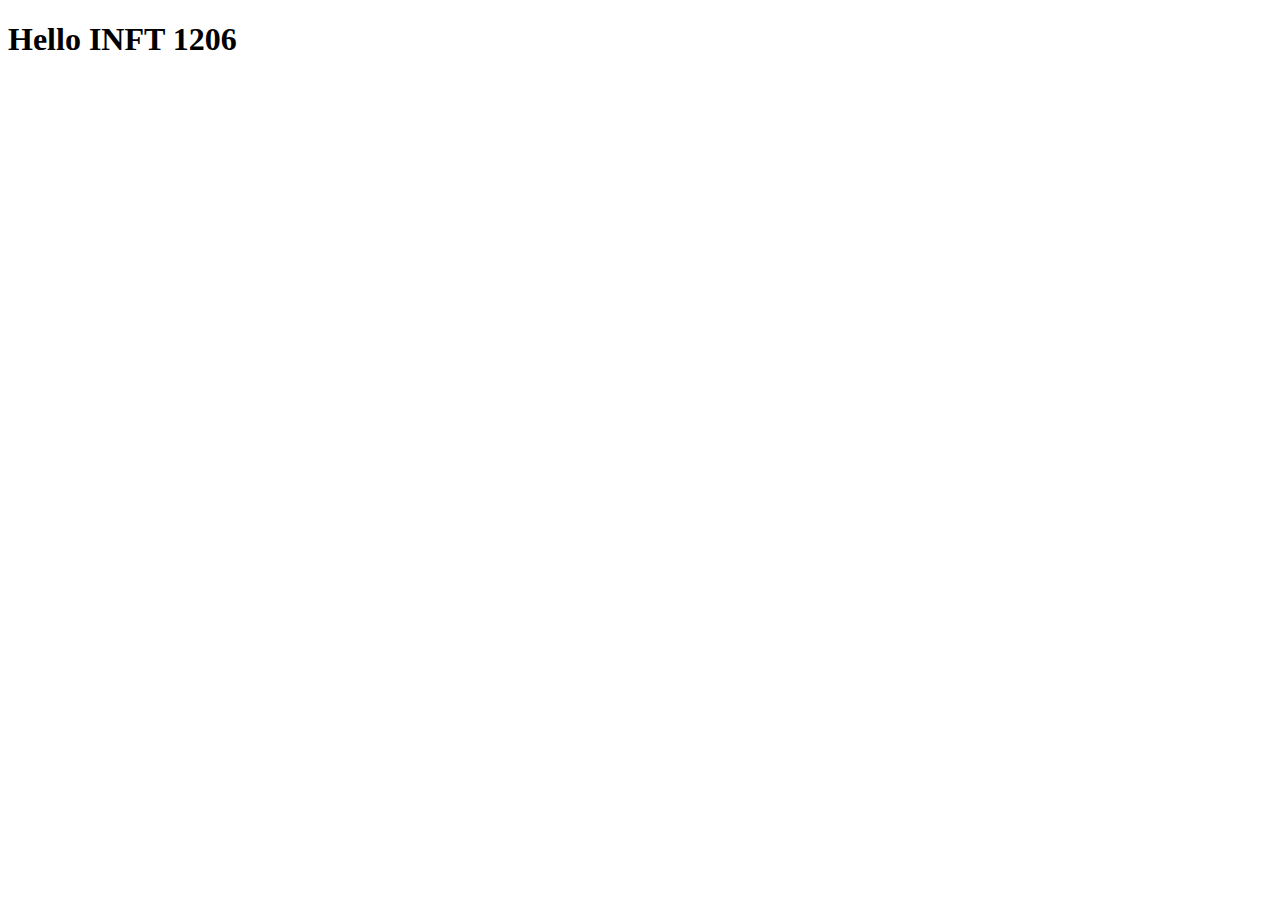
<file: index.html>
<!DOCTYPE html>
<html lang="en">
<head>
    <meta charset="UTF-8">
    <meta name="viewport" content="width=device-width, initial-scale=1.0">
    <title>Document</title>
</head>
<body>
    <H1>Hello INFT 1206</H1>
</body>
</html>
</file>
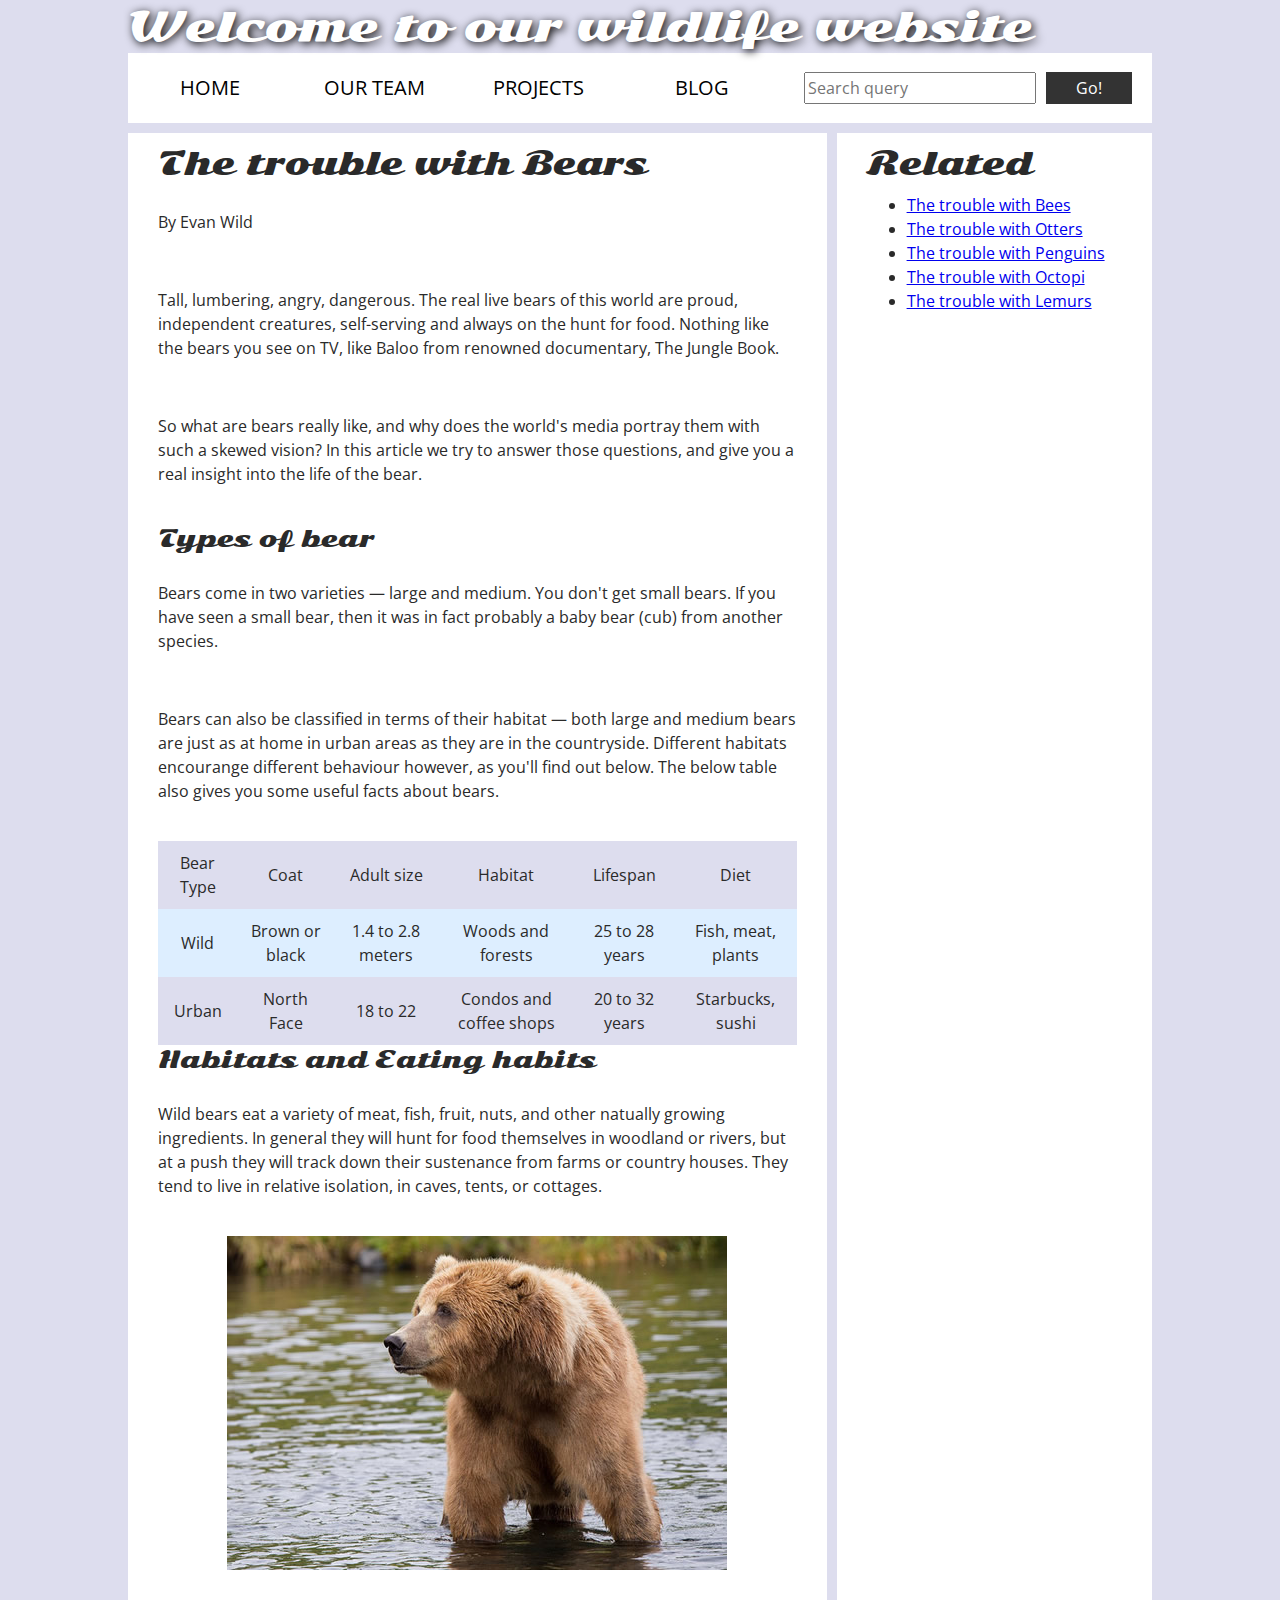
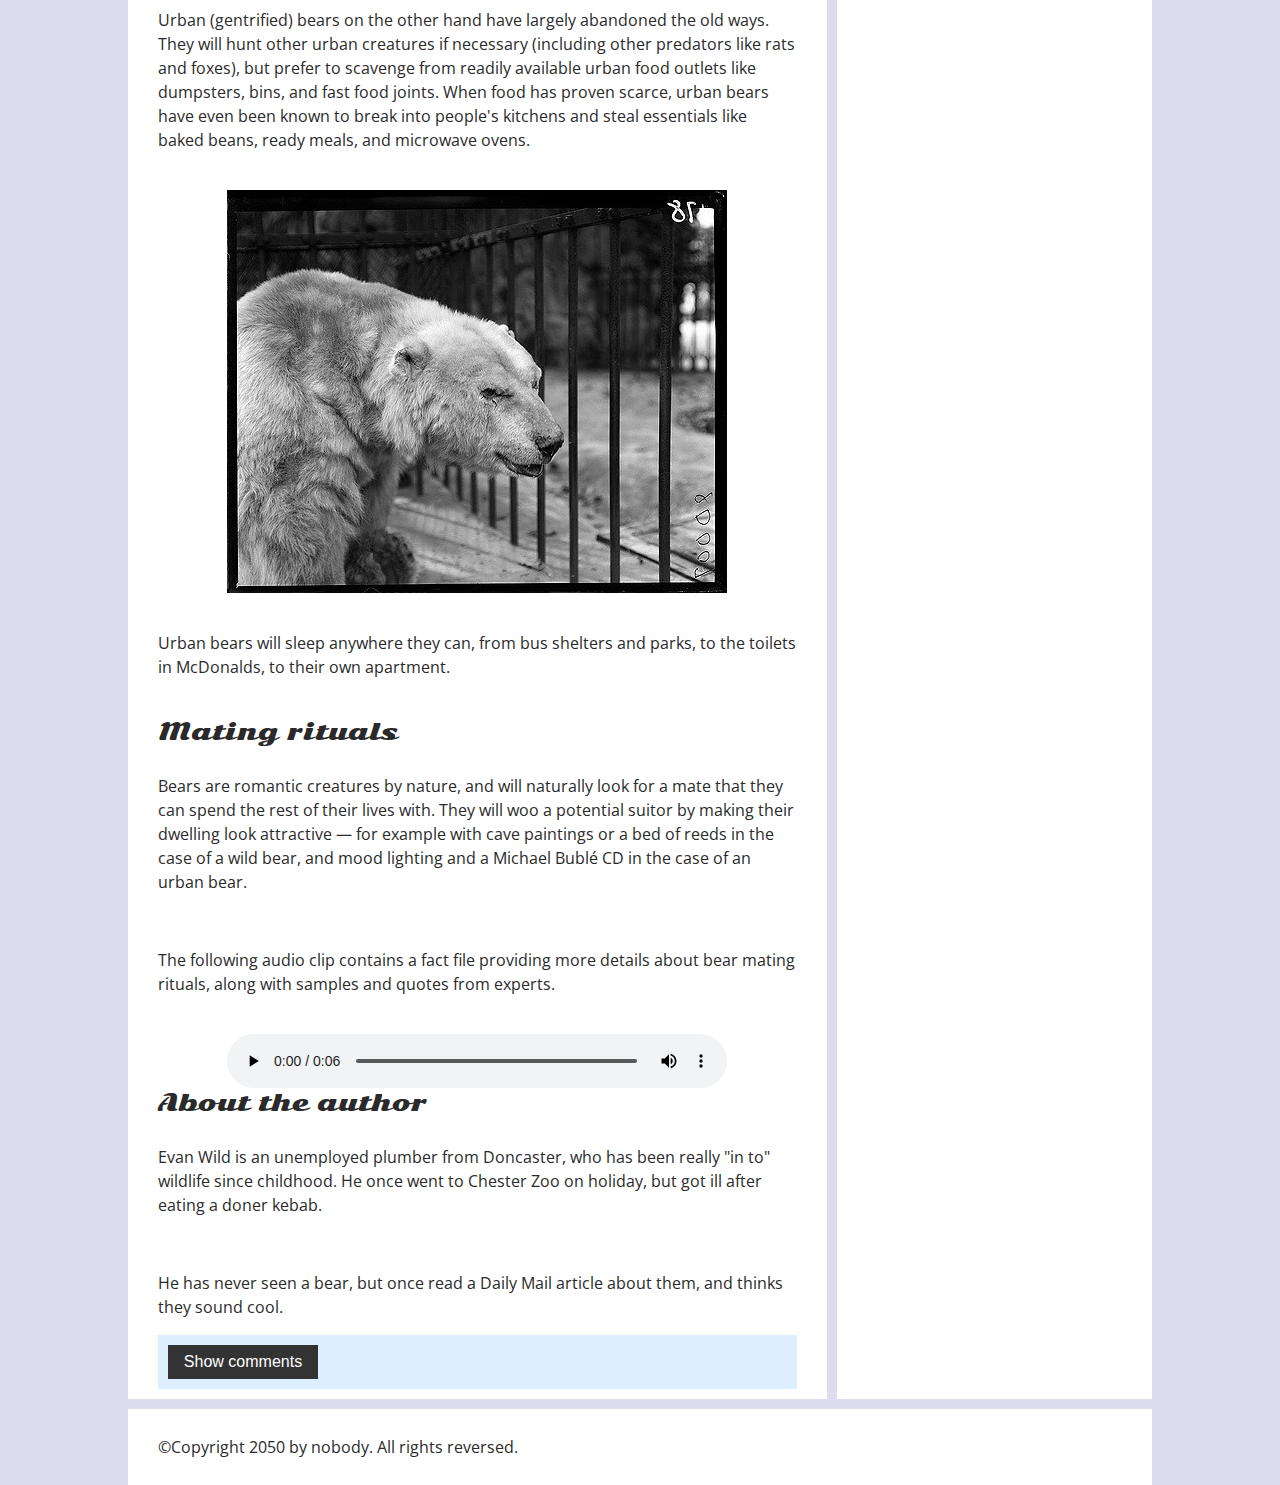
<file: Assignment5/index.html>
<!DOCTYPE html>
<html>
  <head>
    <meta charset="utf-8">

    <title>Accessibility assessment</title>
    <link href="https://fonts.googleapis.com/css?family=Open+Sans+Condensed:300|Sonsie+One" rel="stylesheet" type="text/css">
    <link rel="stylesheet" href="style.css">

    <!-- the below three lines are a fix to get HTML5 semantic elements working in old versions of Internet Explorer-->
    <!--[if lt IE 9]>
      <script src="http://html5shiv.googlecode.com/svn/trunk/html5.js"></script>
    <![endif]-->
  </head>

  <body>
    <div class="header">
      <font size="7">Welcome to our wildlife website</font>
    </div>
<!--- removed div and replaced it with nav, styling was not applied so had to change css file
      changed all div class = nav styles to just nav styles-->
    <nav>
      <ul>
        <li><a href="#">Home</a></li>
        <li><a href="#">Our team</a></li>
        <li><a href="#">Projects</a></li>
        <li><a href="#">Blog</a></li>
      </ul>

      <form class="search">
        <input type="search" name="q" placeholder="Search query">
        <input type="submit" value="Go!">
      </form>
    </nav>

    <main>
      <article>
        <font size="6">The trouble with Bears</font>
        <br><br>
        <p>By Evan Wild</p>
        <br><br>
        <p>Tall, lumbering, angry, dangerous. The real live bears of this world are proud, independent creatures, self-serving and always on the hunt for food. Nothing like the bears you see on TV, like Baloo from renowned documentary, The Jungle Book.</p>
        <br><br>
        <p>So what are bears really like, and why does the world's media portray them with such a skewed vision? In this article we try to answer those questions, and give you a real insight into the life of the bear.</p>
        <br><br>
        <font size="5">Types of bear</font>
        <br><br>
        <p>Bears come in two varieties — large and medium. You don't get small bears. If you have seen a small bear, then it was in fact probably a baby bear (cub) from another species.</p>
        <br><br>
        <p>Bears can also be classified in terms of their habitat — both large and medium bears are just as at home in urban areas as they are in the countryside. Different habitats encourange different behaviour however, as you'll find out below. The below table also gives you some useful facts about bears.</p>
        <br><br>
        <table>
          <thead>
            <tr>
              <td>Bear Type</td>
              <td>Coat</td>
              <td>Adult size</td>
              <td>Habitat</td>
              <td>Lifespan</td>
              <td>Diet</td>
            </tr>
          </thead>
          <tbody>
            <tr>
              <td>Wild</td>
              <td>Brown or black</td>
              <td>1.4 to 2.8 meters</td>
              <td>Woods and forests</td>
              <td>25 to 28 years</td>
              <td>Fish, meat, plants</td>
            </tr>
            <tr>
              <td>Urban</td>
              <td>North Face</td>
              <td>18 to 22</td>
              <td>Condos and coffee shops</td>
              <td>20 to 32 years</td>
              <td>Starbucks, sushi</td>
            </tr>
          </tbody>
        </table>

        <font size="5">Habitats and Eating habits</font>
        <br><br>
        <p>Wild bears eat a variety of meat, fish, fruit, nuts, and other natually growing ingredients. In general they will hunt for food themselves in woodland or rivers, but at a push they will track down their sustenance from farms or country houses. They tend to live in relative isolation, in caves, tents, or cottages.</p>
        <br><br>
        <img src="media/wild-bear.jpg">
        <br><br>
        <p>Urban (gentrified) bears on the other hand have largely abandoned the old ways. They will hunt other urban creatures if necessary (including other predators like rats and foxes), but prefer to scavenge from readily available urban food outlets like dumpsters, bins, and fast food joints. When food has proven scarce, urban bears have even been known to break into people's kitchens and steal essentials like baked beans, ready meals, and microwave ovens.</p>
        <br><br>
        <img src="media/urban-bear.jpg">
        <br><br>
        <p>Urban bears will sleep anywhere they can, from bus shelters and parks, to the toilets in McDonalds, to their own apartment.</p>
        <br><br>
        <font size="5">Mating rituals</font>
        <br><br>
        <p>Bears are romantic creatures by nature, and will naturally look for a mate that they can spend the rest of their lives with. They will woo a potential suitor by making their dwelling look attractive — for example with cave paintings or a bed of reeds in the case of a wild bear, and mood lighting and a Michael Bublé CD in the case of an urban bear.</p>
        <br><br>
        <p>The following audio clip contains a fact file providing more details about bear mating rituals, along with samples and quotes from experts.</p>
        <br><br>
        <audio controls>
          <source src="media/bear.mp3" type="audio/mp3">
          <source src="media/bear.ogg" type="audio/ogg">
          <p>It looks like your browser doesn't support HTML5 audio players.</p>
        </audio>


        <aside>

          <font size="5">About the author</font>
        <br><br>
        <p>Evan Wild is an unemployed plumber from Doncaster, who has been really "in to" wildlife since childhood. He once went to Chester Zoo on holiday, but got ill after eating a doner kebab.</p>
        <br><br>
        <p>He has never seen a bear, but once read a Daily Mail article about them, and thinks they sound cool.</p>

        </aside>
        <section class="comments">
          <!--- changed div to button to allow tabbing -->
          <button class="show-hide">Show comments</button>

          <div class="comment-wrapper">

            <font size="6">Add comment</font>

            <form class="comment-form">
              <div class="flex-pair">
                Your name:
                <input type="text" name="name" id="name" placeholder="Enter your name">
              </div>
              <div class="flex-pair">
                Your comment:
                <input type="text" name="comment" id="comment" placeholder="Enter your comment">
              </div>
              <div>
                <input type="submit" value="Submit comment">
              </div>
            </form>

            <font size="6">Comments</font>

            <ul class="comment-container">

              <li>

                <p>Bob Fossil</p>

                <p>Oh I am so glad you taught me all about the big brown angry guys in the woods. With their sniffing little noses and their bad attitudes, they can sure be a menace — I was thinking of putting them all in a truck and driving them outta here. I run a zoo, you know.</p>

              </li>

            </ul>

          </div>
        </section>
      </article>

      <div class="secondary">
        <font size="6">Related</font>

        <ul>
          <li><a href="#">The trouble with Bees</a></li>
          <li><a href="#">The trouble with Otters</a></li>
          <li><a href="#">The trouble with Penguins</a></li>
          <li><a href="#">The trouble with Octopi</a></li>
          <li><a href="#">The trouble with Lemurs</a></li>
        </ul>
      </div>
    </main>

    <footer>
      <p>©Copyright 2050 by nobody. All rights reversed.</p>
    </footer>

    <script src="main.js"></script>

  </body>
</html>
</file>
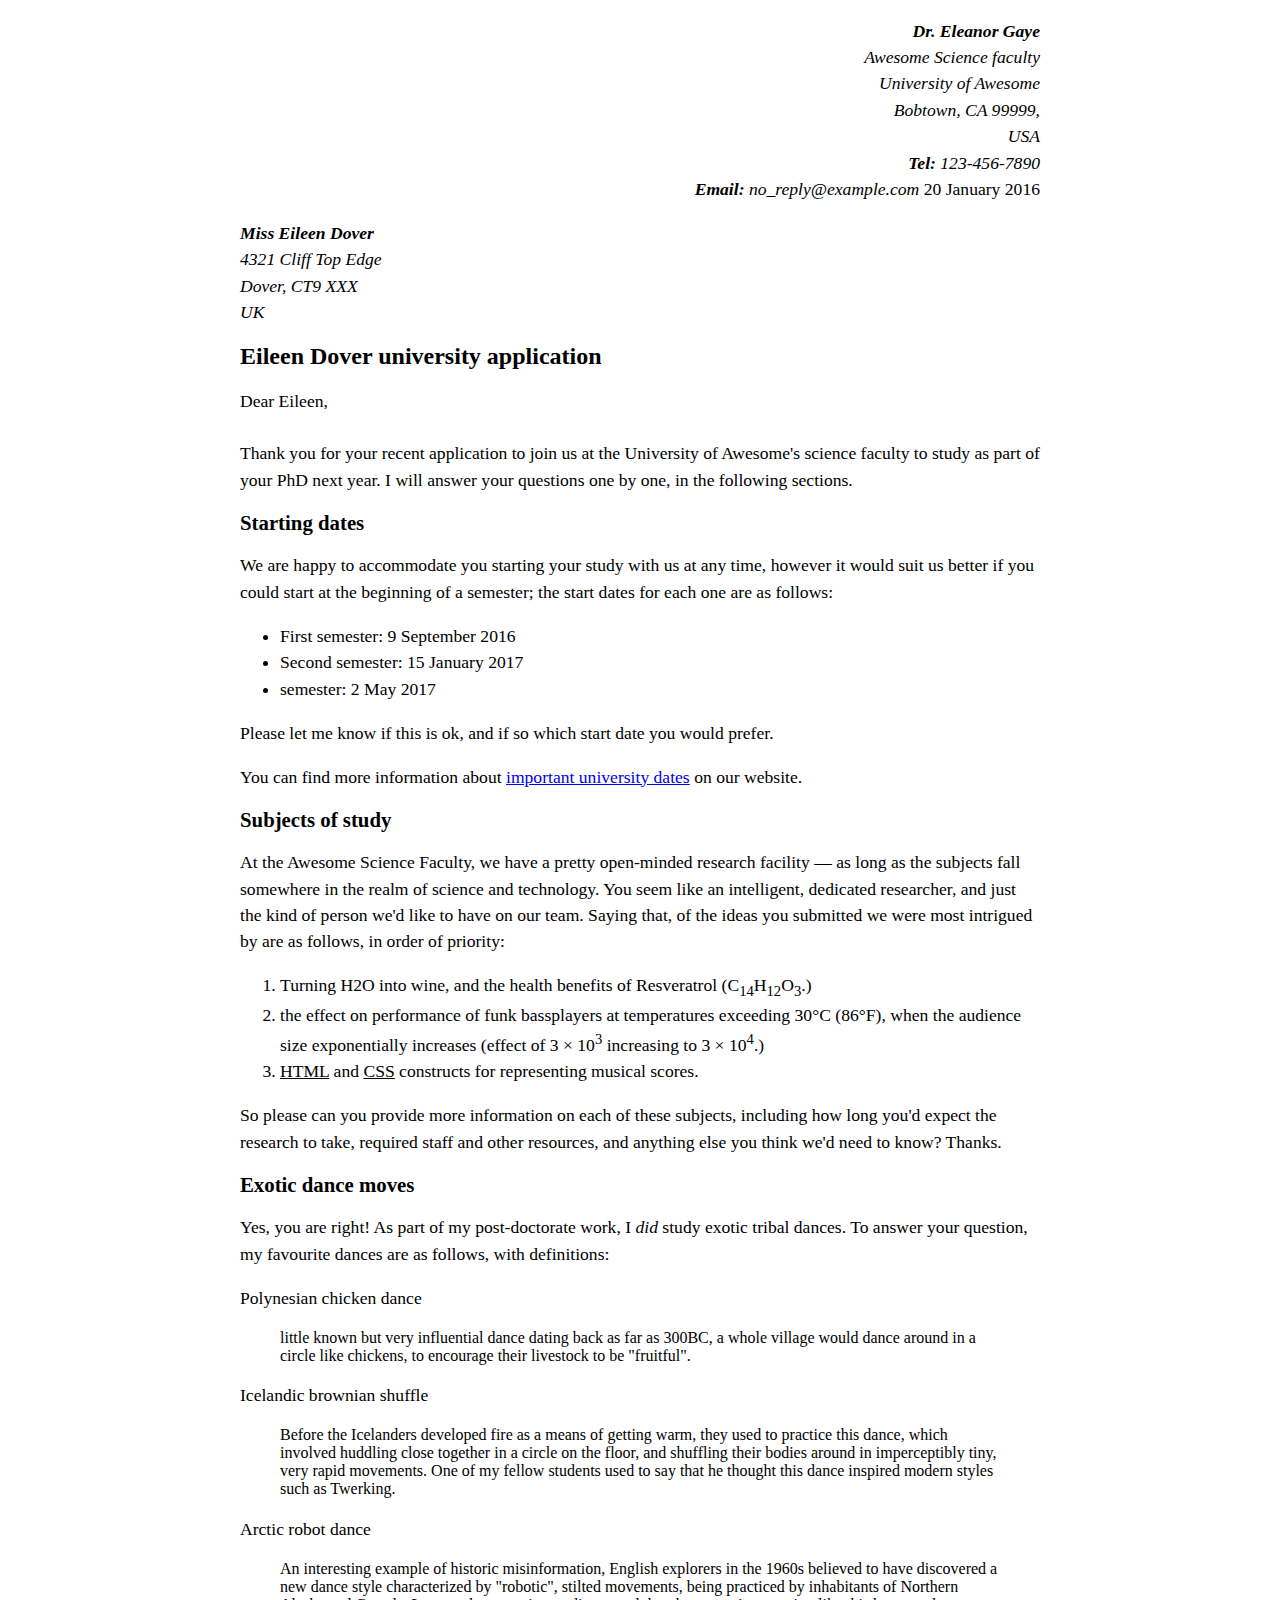
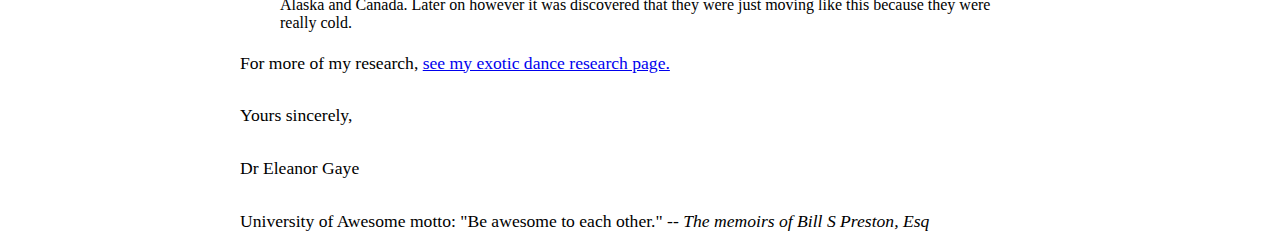
<file: assignment1/part1/index.html>
<!--
	Name: Joshua Davis - 100669503
	File: index.html
	Date: jan 18 2024
	Part 1 Index.html file for assignment 1
-->
<!DOCTYPE html>
<html lang="en">
<head>
    <meta charset="UTF-8">
    <meta name="viewport" content="width=device-width, initial-scale=1.0">
    <title>Assignment 1 PT.1</title>
    <link rel="stylesheet" href="./style.css">
</head>
<body>
<p class="sender-column">
    <i><b>Dr. Eleanor Gaye</b><br>
    Awesome Science faculty<br>
    University of Awesome<br>
    Bobtown, CA 99999,<br>
    USA<br>
    <b>Tel:</b> 123-456-7890<br>
    <b>Email:</b> no_reply@example.com</i>

    20 January 2016 
</p>

<p><i>
    <b>Miss Eileen Dover</b><br>
    4321 Cliff Top Edge<br>
    Dover, CT9 XXX<br>
    UK
</p></i>

<h1>Eileen Dover university application</h1> 

<p>
    Dear Eileen, 
    <br><br>
    Thank you for your recent application to join us at the University of Awesome's science faculty to study as part of your PhD next year. I will answer your questions one by one, in the following sections.</p>

<h2>Starting dates</h2>

<p>We are happy to accommodate you starting your study with us at any time, however it would suit us better if you could start at the beginning of a semester; the start dates for each one are as follows:</p>

<ul>
    <li>First semester: 9 September 2016</li>
    <li>Second semester: 15 January 2017</li>
    <li>semester: 2 May 2017</li>
</ul>

<p>Please let me know if this is ok, and if so which start date you would prefer.</p>

<p>You can find more information about <a href="#">important university dates</a> on our website.</p>


<h2>Subjects of study</h2>

<p>At the Awesome Science Faculty, we have a pretty open-minded research facility — as long as the subjects fall somewhere in the realm of science and technology. You seem like an intelligent, dedicated researcher, and just the kind of person we'd like to have on our team. Saying that, of the ideas you submitted we were most intrigued by are as follows, in order of priority:</p>
<ol>
    <li>Turning H2O into wine, and the health benefits of Resveratrol (C<sub>14</sub>H<sub>12</sub>O<sub>3</sub>.)</li>
<li> the effect on performance of funk bassplayers at temperatures exceeding 30°C (86°F), when the audience size exponentially increases (effect of 3 × 10<sup>3</sup> increasing to 3 × 10<sup>4</sup>.)</li>
<li><u>HTML</u> and <u>CSS</u> constructs for representing musical scores.</li>
</ol>
<p>So please can you provide more information on each of these subjects, including how long you'd expect the research to take, required staff and other resources, and anything else you think we'd need to know? Thanks.</p>


<h2>Exotic dance moves</h2>

<p>Yes, you are right! As part of my post-doctorate work, I <i>did</i> study exotic tribal dances. To answer your question, my favourite dances are as follows, with definitions:</p>

<p>Polynesian chicken dance</p>
<blockquote> little known but very influential dance dating back as far as 300BC, a whole village would dance around in a circle like chickens, to encourage their livestock to be "fruitful".</blockquote>
<p>Icelandic brownian shuffle</p>
<blockquote>Before the Icelanders developed fire as a means of getting warm, they used to practice this dance, which involved huddling close together in a circle on the floor, and shuffling their bodies around in imperceptibly tiny, very rapid movements. One of my fellow students used to say that he thought this dance inspired modern styles such as Twerking.</blockquote>
<p>Arctic robot dance</p>
<blockquote>An interesting example of historic misinformation, English explorers in the 1960s believed to have discovered a new dance style characterized by "robotic", stilted movements, being practiced by inhabitants of Northern Alaska and Canada. Later on however it was discovered that they were just moving like this because they were really cold.</blockquote>

<p>For more of my research, <a href="#">see my exotic dance research page.</a><br><br>

Yours sincerely,<br><br>
Dr Eleanor Gaye<br><br>

University of Awesome motto: "Be awesome to each other." -- <i>The memoirs of Bill S Preston, Esq</i>
</p>
</body>
</html>
</file>
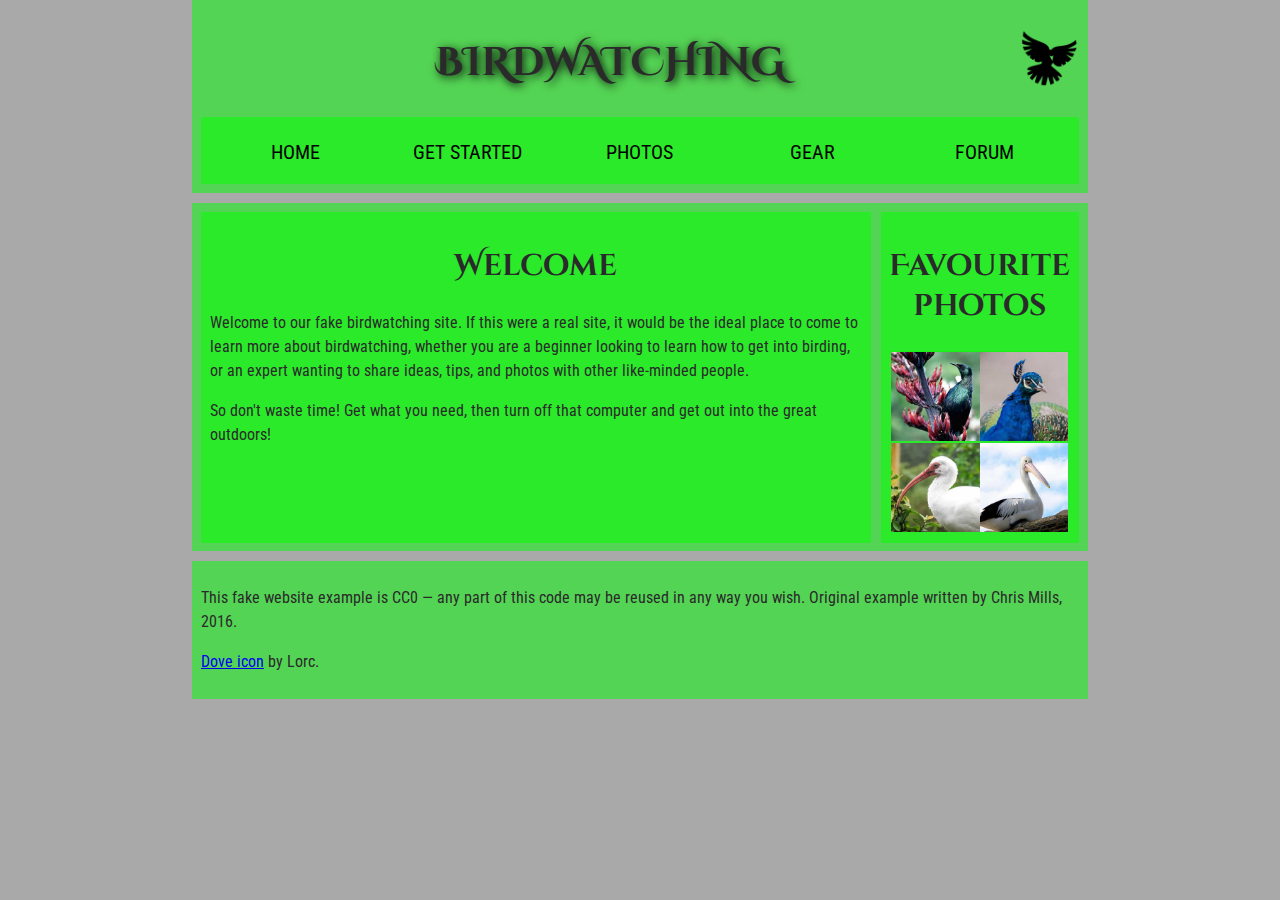
<file: assignment1/part2/index.html>
<!--
	Name: Joshua Davis - 100669503
	File: index.html
	Date: jan 18 2024
	Part 2 Index.html file for assignment 1
-->
<!DOCTYPE html>
<html lang="en">
  <head>
    <meta charset="utf-8">
    <title>Birdwatching</title>
    <link href="https://fonts.googleapis.com/css?family=Roboto+Condensed:300%7CCinzel+Decorative:700" rel="stylesheet">

    <!--[if lt IE 9]>
      <script src="https://cdnjs.cloudflare.com/ajax/libs/html5shiv/3.7.3/html5shiv.js"></script>
    <![endif]-->
    <link rel="stylesheet" href="style.css">
  </head>

  <body>
    <header>
      <h1>Birdwatching</h1>
      <img src="dove.png" alt="a simple dove logo">
    
      
      

    <nav>
      <ul>

        <li><span>Home</span></li>
        <li><a href="#">Get started</a></li>
        <li><a href="#">Photos</a></li>
        <li><a href="#">Gear</a></li>
        <li><a href="#">Forum</a></li>

      </ul>
    </nav>
    </header>
    <main>
      <article>
        <h2>Welcome</h2>
      
        <p>Welcome to our fake birdwatching site. If this were a real site, it would be the ideal place to come to learn more about birdwatching, whether you are a beginner looking to learn how to get into birding, or an expert wanting to share ideas, tips, and photos with other like-minded people.</p>

        <p>So don't waste time! Get what you need, then turn off that computer and get out into the great outdoors!</p>
      </article>
    
      <aside>
      
        <h2>Favourite photos</h2>
         <article>
          <a href="favorite-1.jpg"><img src="favorite-1_th.jpg" alt="Small black bird, black claws, long black slender beak, links to larger version of the image"></a>
          <a href="favorite-2.jpg"><img src="favorite-2_th.jpg" alt="Top half of a pretty bird with bright blue plumage on neck, light colored beak, blue headdress, links to larger version of the image"></a>
          <a href="favorite-3.jpg"><img src="favorite-3_th.jpg" alt="Top half of a large bird with white plumage, very long curved narrow light colored break, links to larger version of the image"></a>
          <a href="favorite-4.jpg"><img src="favorite-4_th.jpg" alt="Large bird, mostly white plumage with black plumage on back and rear, long straight white beak, links to larger version of the image"></a>
        </article>
      </aside>
    </main>
    <footer>
      <p>This fake website example is CC0 — any part of this code may be reused in any way you wish. Original example written by Chris Mills, 2016.</p>
    
      <p><a href="http://game-icons.net/lorc/originals/dove.html">Dove icon</a> by Lorc.</p>
    </footer>
  </body>
</html>
</file>
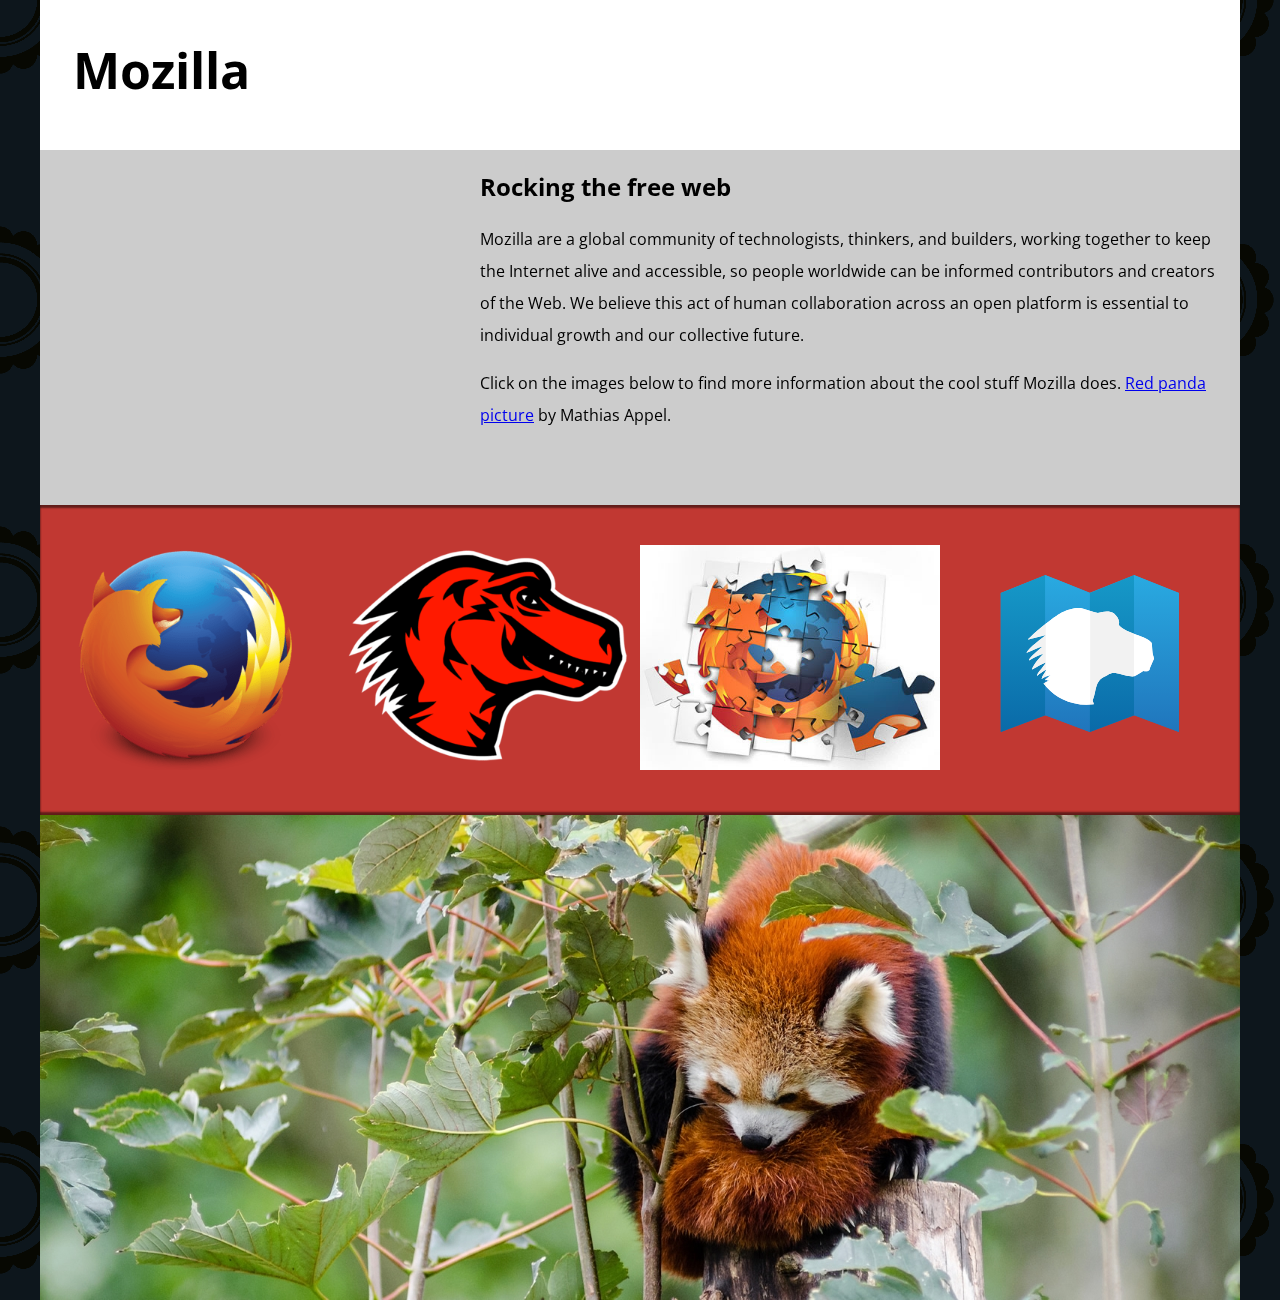
<file: Assignment2/part1/index.html>
<!--
         Name:Joshua Davis

         File: index.html

         Date: Feb 1 2024 

         Part 1 of assignment 2. Firefox page with youtube video and images 
-->
<!DOCTYPE html>
<html lang="en-US">
  <head>
    <meta charset="utf-8">
    <meta name="viewport" content="width=device-width">
    <title>Mozilla splash page</title>
    <link href='https://fonts.googleapis.com/css?family=Open+Sans:400,700' rel='stylesheet' type='text/css'>
    <style>
      /* header and body setup */

      html {
        font-family: 'Open Sans', sans-serif;
        background: url(pattern.png);
      }

      body {
        width: 100%;
        max-width: 1200px;
        margin: 0 auto;
        background-color: white;
        position: relative;
      }

      /* Header styling */

      header {
        height: 150px;
      }

      header img {
        width: 100px;
        position: absolute;
        right: 32.5px;
        top: 32.5px;
      }

      h1 {
        font-size: 50px;
        line-height: 140px;
        margin: 0 0 0 32.5px;
      }

      /* main section and video styling */

      main {
        background: #ccc;
      }

      article {
        padding: 20px;
      }

      h2 {
        margin-top: 0;
      }

      p {
        line-height: 2;
      }

      iframe {
        float: left;
        margin: 0 20px 20px 0;
        max-width: 100%;
      }

      /* further info links */

      .further-info {
        clear: left;
        padding: 40px 0;
        background: #c13832;
        box-shadow: inset 0 3px 2px rgba(0,0,0,0.5),
                    inset 0 -3px 2px rgba(0,0,0,0.5);
      }

      .further-info a {
        width: 25%;
        display: block;
        float: left;
      }

      .further-info img {
        max-width: 100%;
      }

      .clearfix {
        clear: both;
      }

      /* Red panda image */

      .red-panda img {
        display: block;
        max-width: 100%;
      }
    </style>
  </head>
  <body>
    <header>
      <h1>Mozilla</h1>
      <!-- insert <img> element, link to the small
          version of the Firefox logo -->

    </header>

    <main>
      <article>
        <!-- insert iframe from youtube -->
        <iframe width="400" height="315" src="https://www.youtube.com/embed/ojcNcvb1olg?si=IZvsW16LWO5MSAQO" title="YouTube video player" frameborder="0" allow="accelerometer; autoplay; clipboard-write; encrypted-media; gyroscope; picture-in-picture; web-share" allowfullscreen></iframe>

        </iframe>
        <h2>Rocking the free web</h2>

        <p>Mozilla are a global community of technologists, thinkers, and builders, working together to keep the Internet alive and accessible, so people worldwide can be informed contributors and creators of the Web. We believe this act of human collaboration across an open platform is essential to individual growth and our collective future.</p>

        <p>Click on the images below to find more information about the cool stuff Mozilla does. <a href="https://www.flickr.com/photos/mathiasappel/21675551065/">Red panda picture</a> by Mathias Appel.</p>
      </article>

      <div class="further-info">
        <!-- insert images with srcsets and sizes -->
        <a href="https://www.mozilla.org/en-US/firefox/new/">
          <img src="Originals/firefox_logo-only_RGB.png" alt="firefox logo" srcset="Originals/firefox_logo-only_RGB400px.png 400w, Originals/firefox_logo-only_RGB120px.png 120w" sizes="(max-width: 500px) 120px, 400px">
        </a>
        <a href="https://www.mozilla.org/">
          <img src="Originals/mozilla-dinosaur-head.png" alt="firefox dino" srcset="Originals/mozilla-dinosaur-head400px.png 400w, Originals/mozilla-dinosaur-head120px.png 120w" sizes="(max-width: 500px) 120px, 400px">
        </a>
        <a href="https://addons.mozilla.org/">
          <img src="Originals/firefox-addons.jpg" alt="firefox addons" srcset="Originals/firefox-addons.jpg 400w, Originals/firefox-addons120px.png 120w" sizes="(max-width: 500px) 120px, 400px">
        </a>
        <a href="https://developer.mozilla.org/en-US/">
          <img src="Originals/mdn.svg" alt="Mozilla Developer Network" srcset="Originals/mdn.svg 400w, Originals/mdn.svg 120w" sizes="(max-width: 500px) 120px, 400px">
        </a>
        <div class="clearfix"></div>
      </div>

      <div class="red-panda">
        <picture>
          <source srcset="Originals/red-panda1200px.jpg 1200w, Originals/red-panda600px.jpg 600w" sizes="600px, 1200px" media="(orientation: portrait)">
          <img src="Originals/red-panda1200px.jpg" alt="red panda">
        </picture>
      </div>

    </main>
  </body>
</html>
</file>
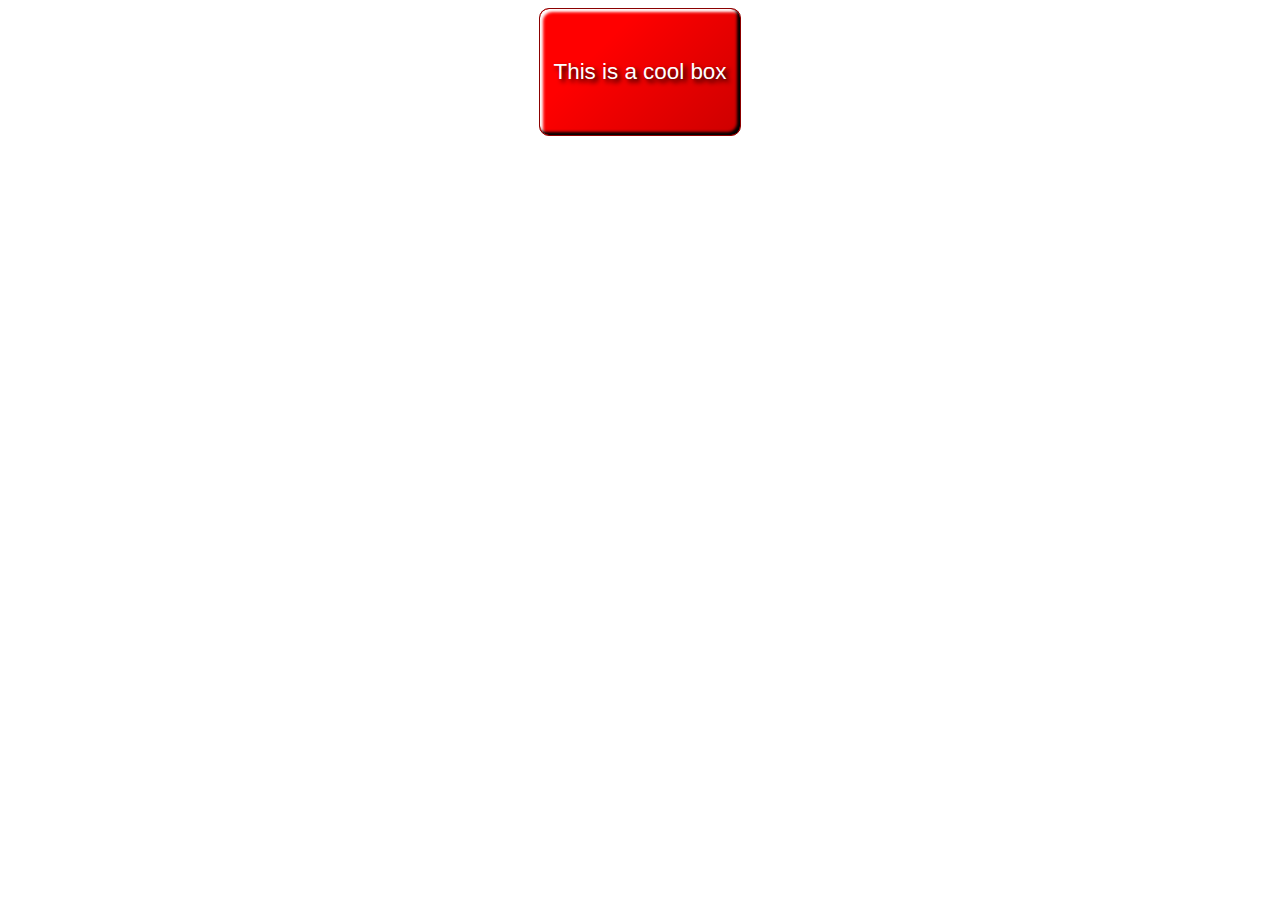
<file: Assignment3/Part2/index.html>
<!--
         Name:Joshua Davis

         File: index.html

         Date: Feb 7 2024 

         Part 2 of assignment 3. The cool red box
-->
<!DOCTYPE html>
<html lang="en-US">
  <head>
    <meta charset="utf-8">
    <meta name="viewport" content="width=device-width">
    <title>Cool box</title>
    <link rel="stylesheet" href="style.css">
    
  </head>
  <body>
      <div>This is a cool box</div>
  </body>
</html>
</file>
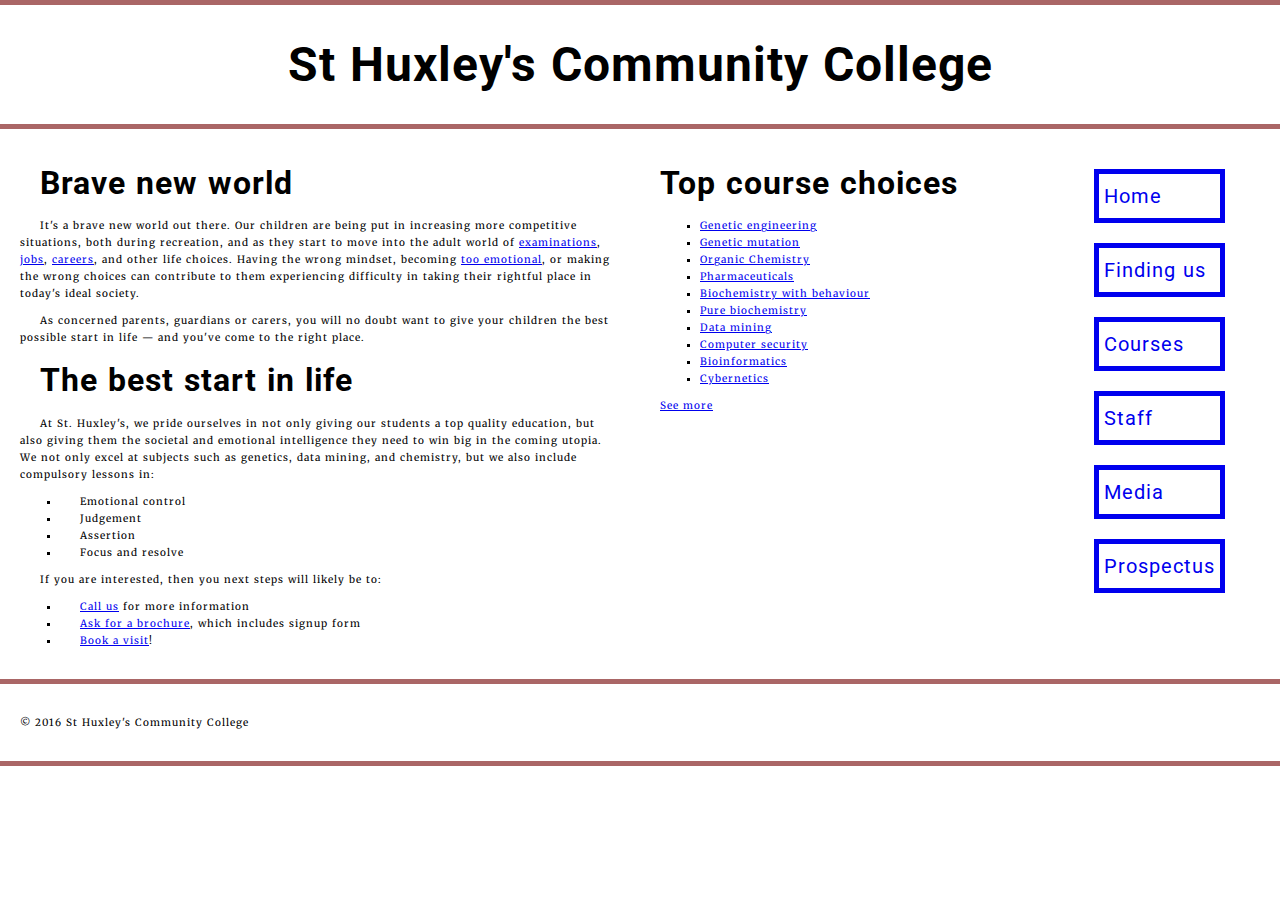
<file: Assignment3/Part3/index.html>
<!--
         Name:Joshua Davis

         File: index.html

         Date: Feb 21 2024 

         Part 3 of assignment 3. Community College Website
-->
<!DOCTYPE html>
<html lang="en-US">
  <head>
    <meta charset="utf-8">
    <meta name="viewport" content="width=device-width">
    <title>St Huxley's Community College</title>
    <link href="style.css" type="text/css" rel="stylesheet">
    <link rel="preconnect" href="https://fonts.googleapis.com">
    <link rel="preconnect" href="https://fonts.gstatic.com" crossorigin>
    
    <link href="https://fonts.googleapis.com/css2?family=Roboto:ital,wght@0,100;0,300;0,400;0,500;0,700;0,900;1,100;1,300;1,400;1,500;1,700;1,900&display=swap" rel="stylesheet">
    <link href="https://fonts.googleapis.com/css2?family=Merriweather:ital,wght@0,300;0,400;0,700;0,900;1,300;1,400;1,700;1,900&family=Roboto:ital,wght@0,100;0,300;0,400;0,500;0,700;0,900;1,100;1,300;1,400;1,500;1,700;1,900&display=swap" rel="stylesheet">
  
  </head>
  <body>

  <header>
    <h1>St Huxley's Community College</h1>
  </header>

  <section>
      <h2>Brave new world</h2>

      <p>It's a brave new world out there. Our children are being put in increasing more competitive situations, both during recreation, and as they start to move into the adult world of <a href="https://en.wikipedia.org/wiki/Examination">examinations</a>, <a href="https://en.wikipedia.org/wiki/Jobs">jobs</a>, <a href="https://en.wikipedia.org/wiki/Career">careers</a>, and other life choices. Having the wrong mindset, becoming <a href="https://en.wikipedia.org/wiki/Emotion">too emotional</a>, or making the wrong choices can contribute to them experiencing difficulty in taking their rightful place in today's ideal society.</p>

      <p>As concerned parents, guardians or carers, you will no doubt want to give your children the best possible start in life — and you've come to the right place.</p>

      <h2>The best start in life</h2>

      <p>At St. Huxley's, we pride ourselves in not only giving our students a top quality education, but also giving them the societal and emotional intelligence they need to win big in the coming utopia. We not only excel at subjects such as genetics, data mining, and chemistry, but we also include compulsory lessons in:</p>

      <ul>
        <li>Emotional control</li>
        <li>Judgement</li>
        <li>Assertion</li>
        <li>Focus and resolve</li>
      </ul>

      <p>If you are interested, then you next steps will likely be to:</p>
      
      <ol>
        <li><a href="#">Call us</a> for more information</li>
        <li><a href="#">Ask for a brochure</a>, which includes signup form</li>
        <li><a href="#">Book a visit</a>!</li>
      </ol>
  </section>

  <aside>

    <h2>Top course choices</h2>

    <ul>
      <li><a href="#">Genetic engineering</a></li>
      <li><a href="#">Genetic mutation</a></li>
      <li><a href="#">Organic Chemistry</a></li>
      <li><a href="#">Pharmaceuticals</a></li>
      <li><a href="#">Biochemistry with behaviour</a></li>
      <li><a href="#">Pure biochemistry</a></li>
      <li><a href="#">Data mining</a></li>
      <li><a href="#">Computer security</a></li>
      <li><a href="#">Bioinformatics</a></li>
      <li><a href="#">Cybernetics</a></li>
    </ul>

    <p><a href="#">See more</a></p>

  </aside>

  <nav>

    <ul>
      <li><a href="#">Home</a></li>
      <li><a href="#">Finding us</a></li>
      <li><a href="#">Courses</a></li>
      <li><a href="#">Staff</a></li>
      <li><a href="#">Media</a></li>
      <li><a href="#">Prospectus</a></li>
    </ul>

  </nav>

  <footer>

    <p>&copy; 2016 St Huxley's Community College</p>

  </footer>

  </body>
</html>
</file>
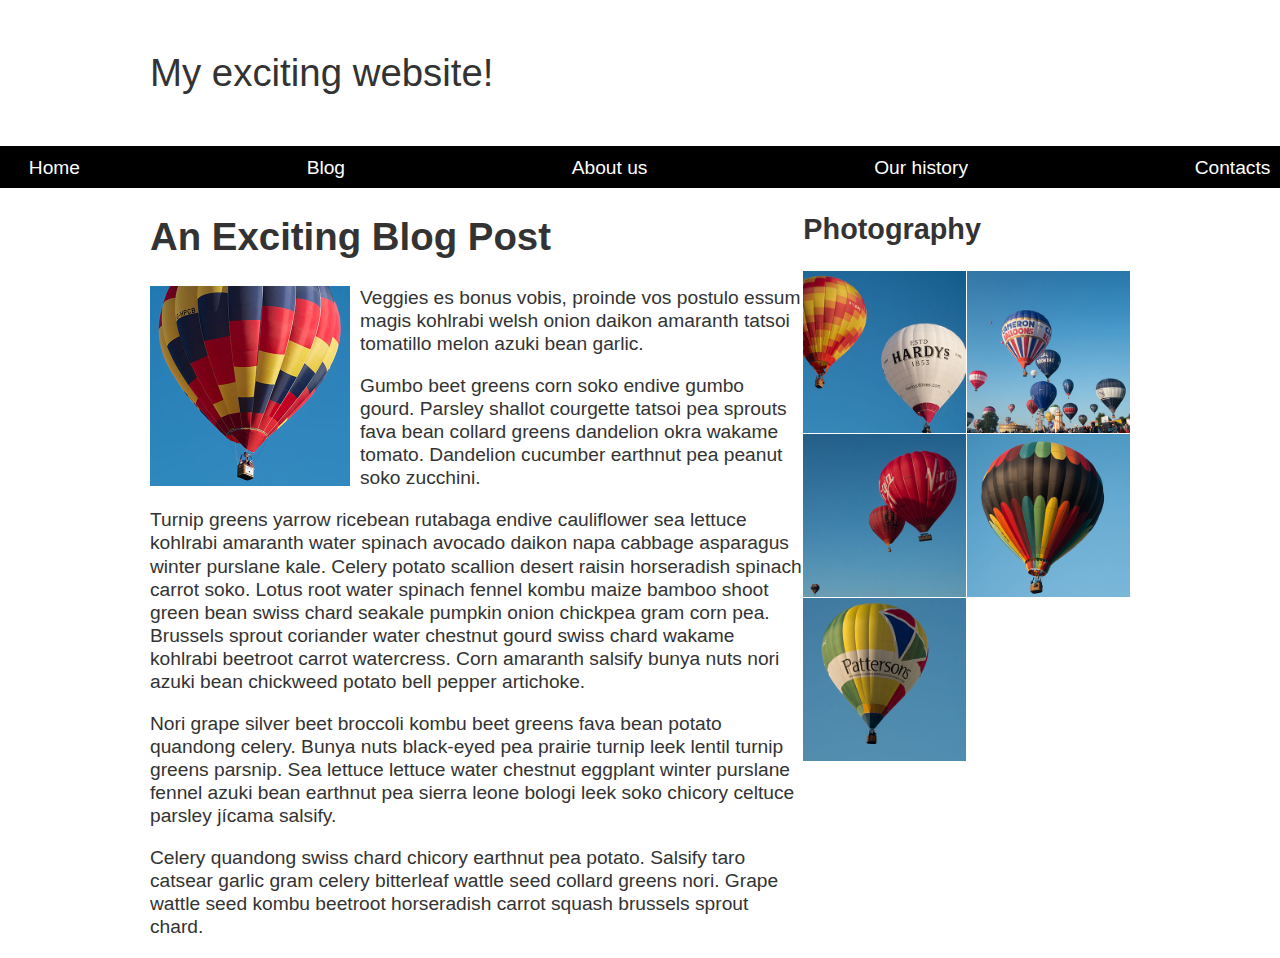
<file: Assignment3/Part4/index.html>
<!--
         Name:Joshua Davis

         File: index.html

         Date: Feb 21 2024 

         Part 4 of assignment 3. Hot air baloon website
-->
<!DOCTYPE html>
<html lang="en-US">
  <head>
    <meta charset="utf-8">
    <meta name="viewport" content="width=device-width, initial-scale=1">
    <title>Layout Task</title>
    <link href="styles.css" rel="stylesheet" type="text/css">
  </head>

<body>

  <div class="logo">
    My exciting website!
  </div>

  <nav>
    <ul>
      <li>
        <a href="">Home</a>
      </li>
      <li>
        <a href="">Blog</a>
      </li>
      <li>
        <a href="">About us</a>
      </li>
      <li>
        <a href="">Our history</a>
      </li>
      <li>
        <a href="">Contacts</a>
      </li>
    </ul>
  </nav>

  <main class="grid">
    <article>
      <h1>
        An Exciting Blog Post
      </h1>
      <img src="images/balloon-sq6.jpg" alt="placeholder" class="feature">
      <p>Veggies es bonus vobis, proinde vos postulo essum magis kohlrabi welsh onion daikon amaranth tatsoi tomatillo melon
        azuki bean garlic.</p>

      <p>Gumbo beet greens corn soko endive gumbo gourd. Parsley shallot courgette tatsoi pea sprouts fava bean collard greens
        dandelion okra wakame tomato. Dandelion cucumber earthnut pea peanut soko zucchini.</p>

      <p>Turnip greens yarrow ricebean rutabaga endive cauliflower sea lettuce kohlrabi amaranth water spinach avocado daikon
        napa cabbage asparagus winter purslane kale. Celery potato scallion desert raisin horseradish spinach carrot soko.
        Lotus root water spinach fennel kombu maize bamboo shoot green bean swiss chard seakale pumpkin onion chickpea gram
        corn pea. Brussels sprout coriander water chestnut gourd swiss chard wakame kohlrabi beetroot carrot watercress.
        Corn amaranth salsify bunya nuts nori azuki bean chickweed potato bell pepper artichoke.</p>

      <p>Nori grape silver beet broccoli kombu beet greens fava bean potato quandong celery. Bunya nuts black-eyed pea prairie
        turnip leek lentil turnip greens parsnip. Sea lettuce lettuce water chestnut eggplant winter purslane fennel azuki
        bean earthnut pea sierra leone bologi leek soko chicory celtuce parsley jícama salsify.</p>

      <p>Celery quandong swiss chard chicory earthnut pea potato. Salsify taro catsear garlic gram celery bitterleaf wattle
        seed collard greens nori. Grape wattle seed kombu beetroot horseradish carrot squash brussels sprout chard.</p>

    </article>

    <aside>
      <h2>
        Photography
      </h2>
      <ul class="photos">
        <li>
          <img src="images/balloon-sq1.jpg" alt="placeholder">
        </li>
        <li>
          <img src="images/balloon-sq2.jpg" alt="placeholder">
        </li>
        <li>
          <img src="images/balloon-sq3.jpg" alt="placeholder">
        </li>
        <li>
          <img src="images/balloon-sq4.jpg" alt="placeholder">
        </li>
        <li>
          <img src="images/balloon-sq5.jpg" alt="placeholder">
        </li>
      </ul>

    </aside>
  </main>

</body>

</html>
</file>
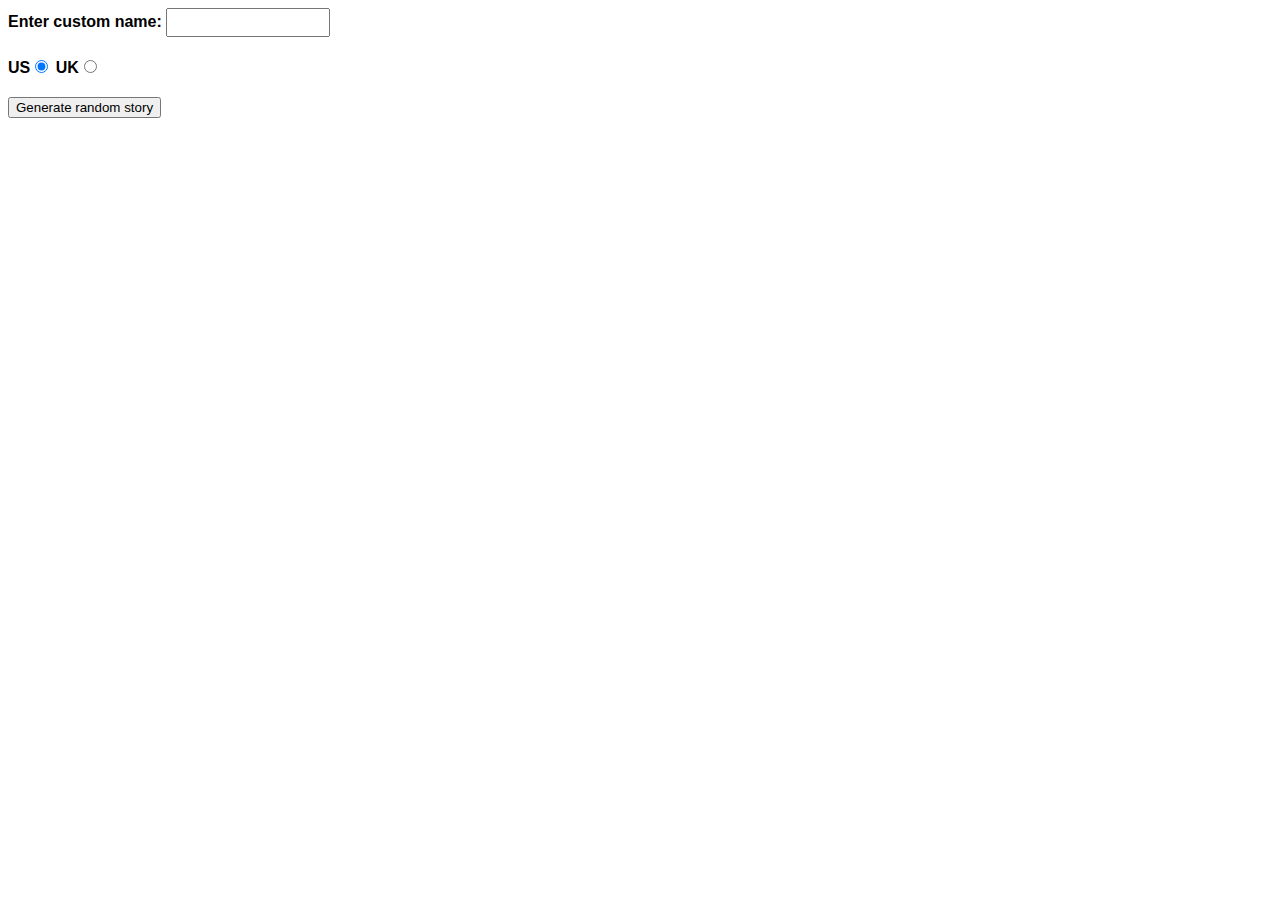
<file: Assignment4/Part1/index.html>
<!--
         Name:Joshua Davis

         File: index.html

         Date: Mar 28 2024 

         Part 1 of assignment 4.
-->
<!DOCTYPE html>
<html lang="en-US">
  <head>
    <meta charset="utf-8" />
    <meta name="viewport" content="width=device-width" />

    <title>Silly story generator</title>

    <style>
      body {
        font-family: helvetica, sans-serif;
        width: 350px;
      }

      label {
        font-weight: bold;
      }

      div {
        padding-bottom: 20px;
      }

      input[type="text"] {
        padding: 5px;
        width: 150px;
      }

      p {
        background: #ffc125;
        color: #5e2612;
        padding: 10px;
        visibility: hidden;
      }
    </style>
  </head>

  <body>
    <div>
      <label for="customname">Enter custom name:</label>
      <input id="customname" type="text" placeholder="" />
    </div>
    <div>
      <label for="us">US</label
      ><input id="us" type="radio" name="ukus" value="us" checked />
      <label for="uk">UK</label
      ><input id="uk" type="radio" name="ukus" value="uk" />
    </div>
    <div>
      <button class="randomize">Generate random story</button>
    </div>
    <!-- Thanks a lot to Willy Aguirre for his help with the code for this assessment -->
    <p class="story"></p>
    <script src="main.js"></script>
  </body>
</html>
</file>
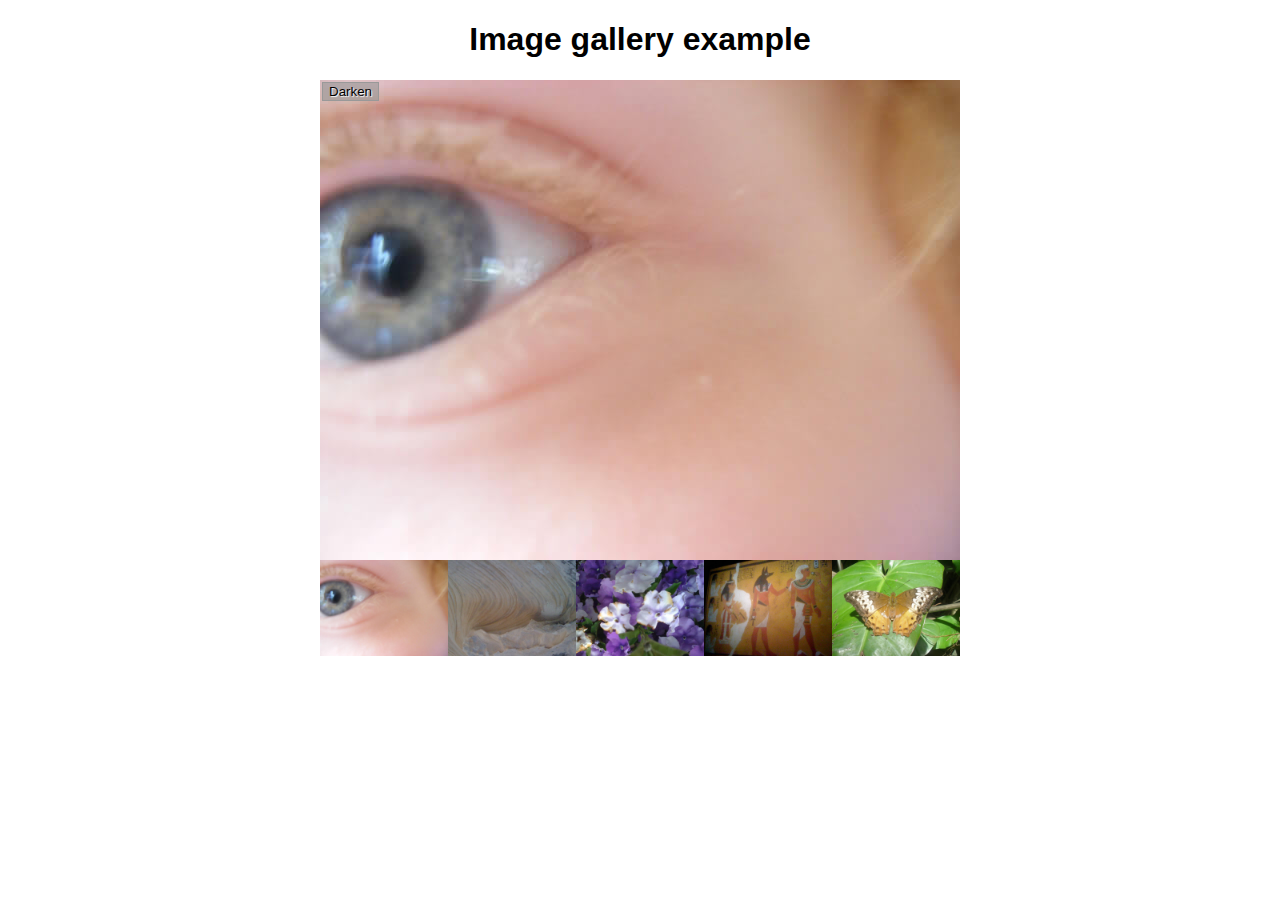
<file: Assignment4/Part2/index.html>
<!--
         Name:Joshua Davis

         File: index.html

         Date: Mar 28 2024 

         Part 2 of assignment 4.
-->
<!DOCTYPE html>
<html lang="en-us">
  <head>
    <meta charset="utf-8">

    <title>Image gallery</title>

    <link rel="stylesheet" href="style.css">
    
  </head>

  <body>
    <h1>Image gallery example</h1>

    <div class="full-img">
      <img class="displayed-img" src="images/pic1.jpg" alt="Closeup of a human eye">
      <div class="overlay"></div>
      <button class="dark">Darken</button>
    </div>

    <div class="thumb-bar">


    </div>
    <script src="main.js"></script>
  </body>
</html>
</file>
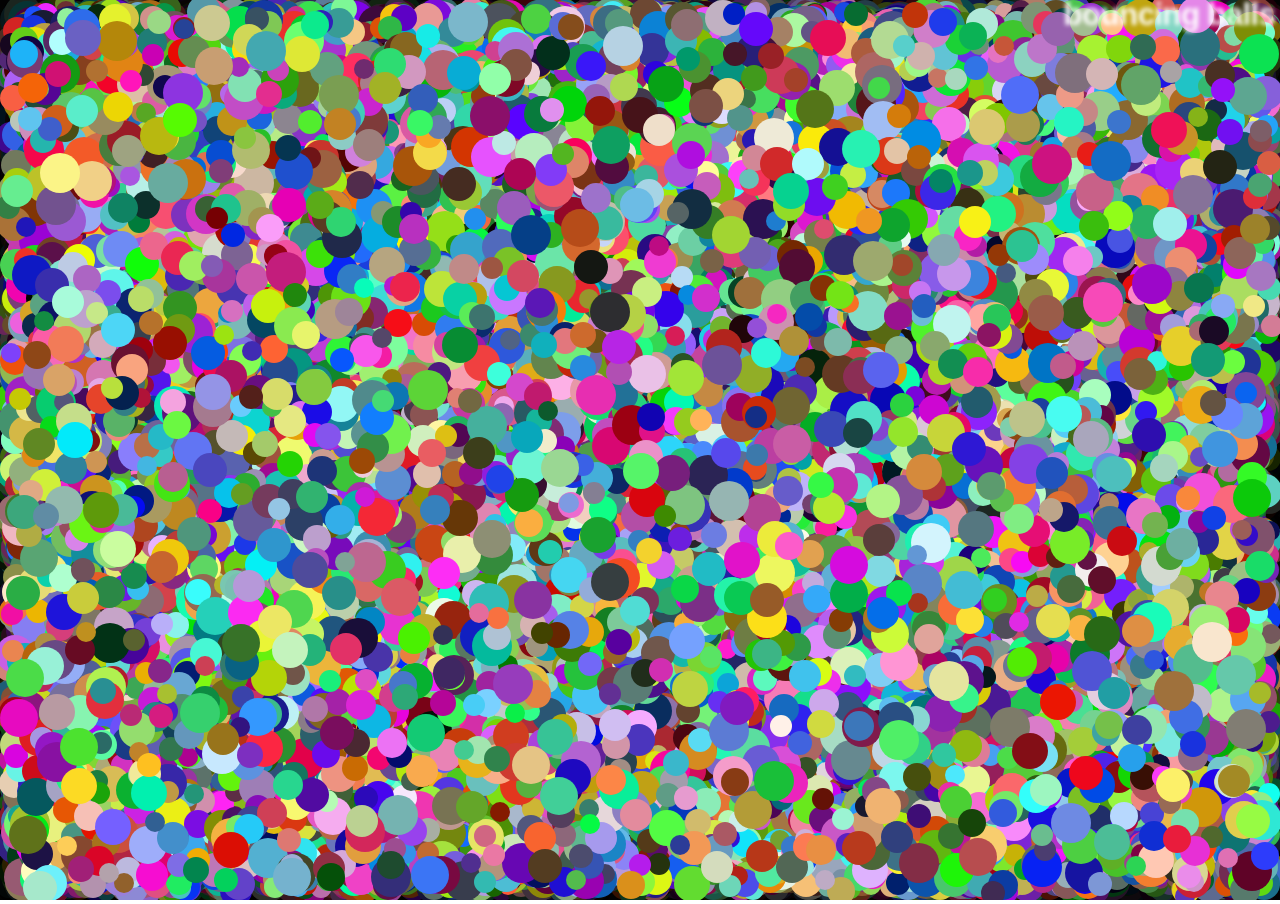
<file: Assignment4/Part3/index.html>
<!--
         Name:Joshua Davis

         File: index.html

         Date: Mar 28 2024 

         Part 3 of assignment 4.
-->
<!DOCTYPE html>
<html lang="en-US">
  <head>
    <meta charset="utf-8">
    <meta name="viewport" content="width=device-width">
    <title>Bouncing balls</title>
    <link rel="stylesheet" href="style.css">
  </head>

  <body>
    <h1>bouncing balls</h1>
    <canvas></canvas>

    <script src="main.js"></script>
  </body>
</html>
</file>
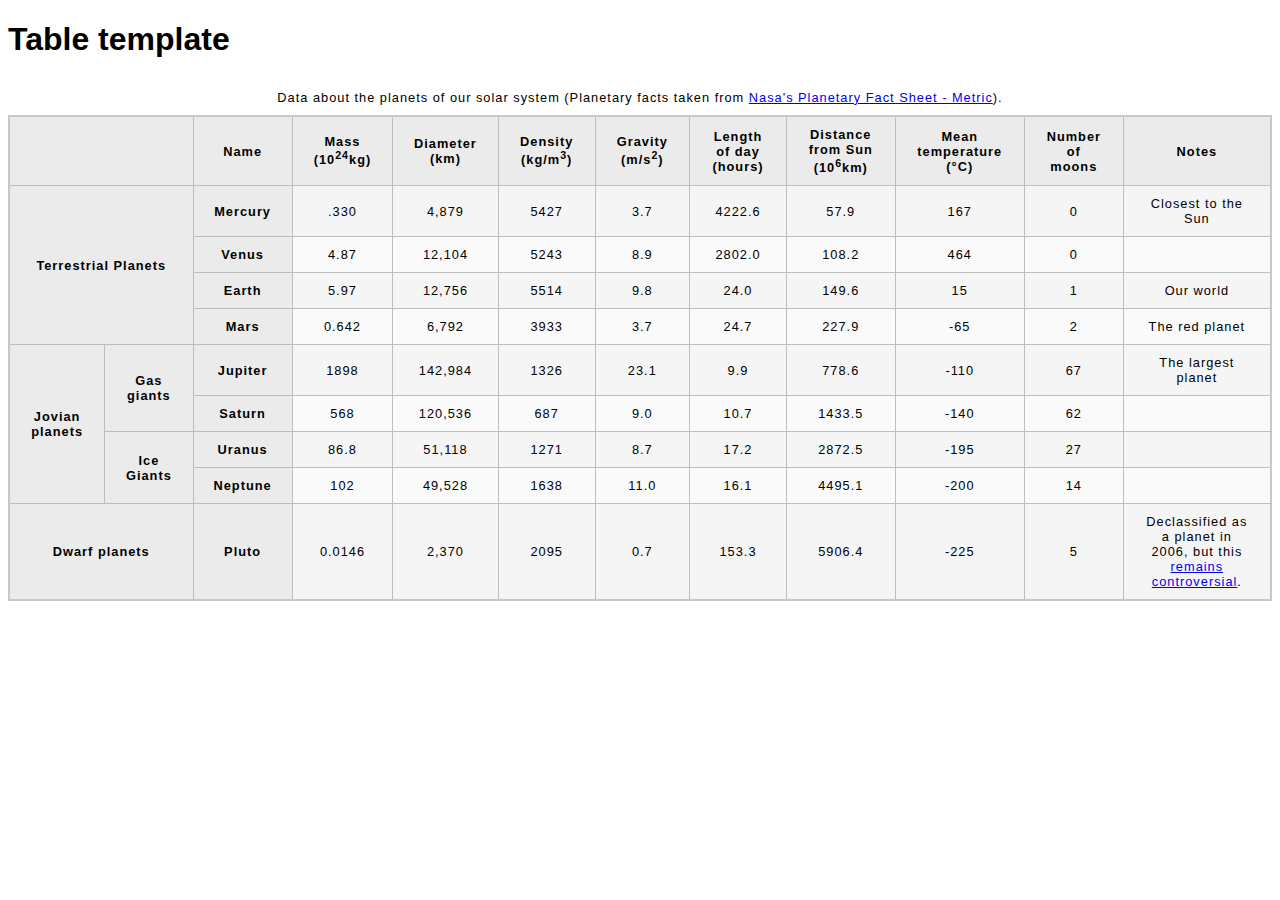
<file: Assignment2/part2/blank-template.html>
<!DOCTYPE html>
<html lang="en-US">
  <head>
    <meta charset="utf-8">
    <meta name="viewport" content="width=device-width">
    <title>Table template</title>
    <link href="minimal-table.css" rel="stylesheet" type="text/css">
    <style>
      col name{
        border:solid
      }
    </style>
  </head>
  <body>
    <h1>Table template</h1>

    <table>
      <thead>
        <tr>
          <th colspan='2'></th>
          <th scope="col">Name</th>
          <th>Mass (10<sup>24</sup>kg)</th>
          <th>Diameter (km)</th>
          <th>Density (kg/m<sup>3</sup>)</th>
          <th>Gravity (m/s<sup>2</sup>)</th>
          <th>Length of day (hours)</th>
          <th>Distance from Sun (10<sup>6</sup>km)</th>
          <th>Mean temperature (°C)</th>
          <th>Number of moons</th>
          <th>Notes</th>
        </tr>
      </thead>
      <tbody>
        <tr>
         <th colspan="2" rowspan="4">Terrestrial Planets</th>
          <th>Mercury</th>
          <td>.330</td>
          <td>4,879</td>
          <td>5427</td>
          <td>3.7</td>
          <td>4222.6</td>
          <td>57.9</td>
          <td>167</td>
          <td>0</td>
          <td>Closest to the Sun</td>
        </tr> 
        <tr>
          <th>Venus</th>
          <td>4.87</td>
          <td>12,104</td>
          <td>5243</td>
          <td>8.9</td>
          <td>2802.0</td>
          <td>108.2</td>
          <td>464</td>
          <td>0</td>
          <td></td>
        </tr>
        <tr>
          <th>Earth</th>
          <td>5.97</td>
          <td>12,756</td>
          <td>5514</td>
          <td>9.8</td>
          <td>24.0</td>
          <td>149.6</td>
          <td>15</td>
          <td>1</td>
          <td>Our world</td>
        </tr>
        <tr>
          <th>Mars</th>
          <td>0.642</td>
          <td>6,792</td>
          <td>3933</td>
          <td>3.7</td>
          <td>24.7</td>
          <td>227.9</td>
          <td>-65</td>
          <td>2</td>
          <td>The red planet</td>
        </tr>
        <tr>
          <th rowspan="4">Jovian planets</th>
          <th rowspan="2">Gas giants</th>
          <th>Jupiter</th>
          <td>1898</td>
          <td>142,984</td>
          <td>1326</td>
          <td>23.1</td>
          <td>9.9</td>
          <td>778.6</td>
          <td>-110</td>
          <td>67</td>
          <td>The largest planet</td>
        </tr>
        <tr>
          <th>Saturn</th>
          <td>568</td>
          <td>120,536</td>
          <td>687</td>
          <td>9.0</td>
          <td>10.7</td>
          <td>1433.5</td>
          <td>-140</td>
          <td>62</td>
          <td></td>
        </tr>
        <tr>
          <th rowspan="2">Ice Giants</th>
          <th>Uranus</th>
          <td>86.8</td>
          <td>51,118</td>
          <td>1271</td>
          <td>8.7</td>
          <td>17.2</td>
          <td>2872.5</td>
          <td>-195</td>
          <td>27</td>
          <td></td>
        </tr>
        <tr>
          <th>Neptune</th>
          <td>102</td>
          <td>49,528</td>
          <td>1638</td>
          <td>11.0</td>
          <td>16.1</td>
          <td>4495.1</td>
          <td>-200</td>
          <td>14</td>
          <td></td>
        </tr>
        <tr>
          <th colspan="2">Dwarf planets</th>
          <th>Pluto</th>
          <td>0.0146</td>
          <td>2,370</td>
          <td>2095</td>
          <td>0.7</td>
          <td>153.3</td>
          <td>5906.4</td>
          <td>-225</td>
          <td>5</td>
          <td>Declassified as a planet in 2006, but this <a href="http://www.usatoday.com/story/tech/2014/10/02/pluto-planet-solar-system/16578959/">remains controversial</a>.</td>
        </tr>
      </tbody>
      <caption>Data about the planets of our solar system (Planetary facts taken from <a href="http://nssdc.gsfc.nasa.gov/planetary/factsheet/">Nasa's Planetary Fact Sheet - Metric</a>).</caption>
    </table>

  </body>
</html>
</file>
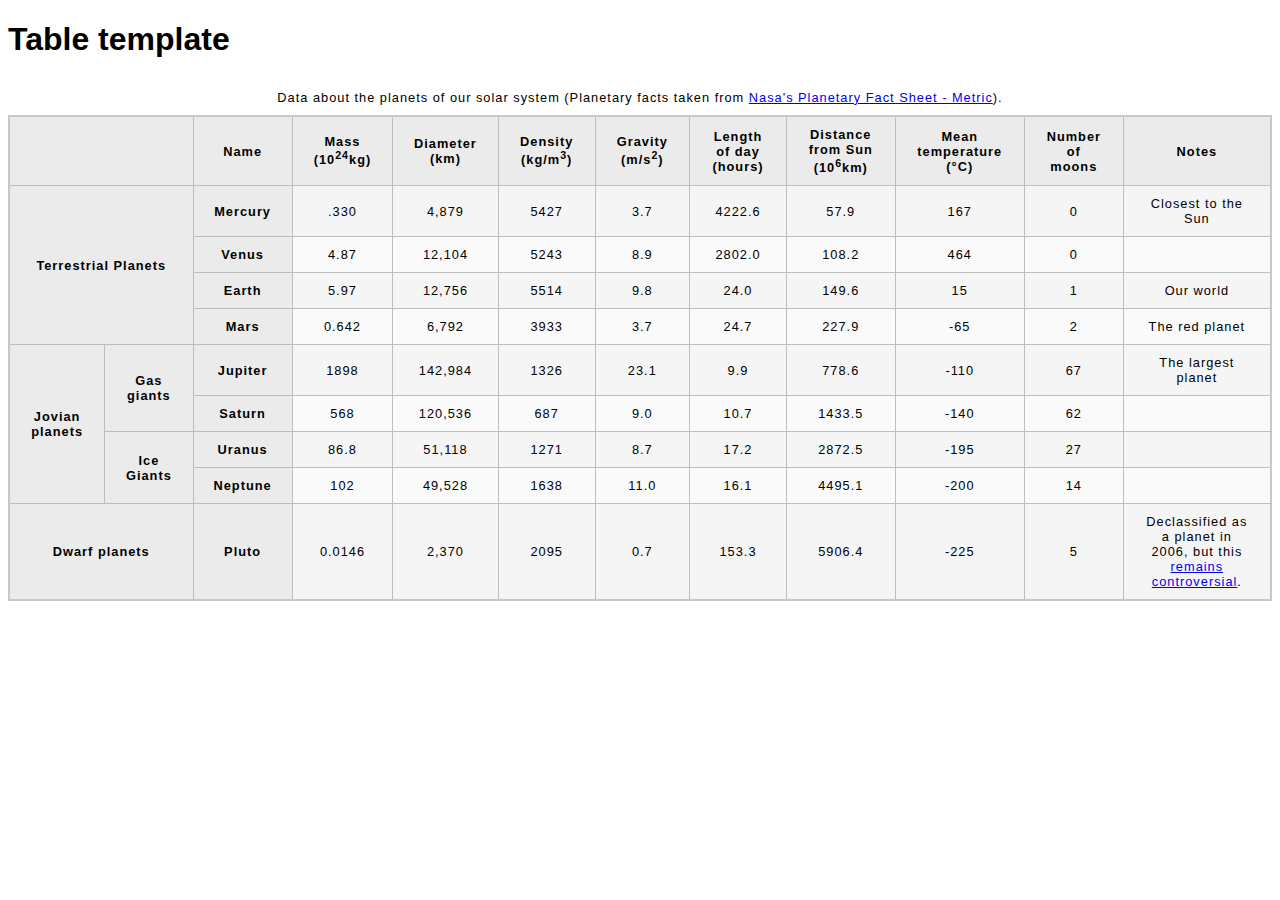
<file: Assignment2/part2/PlanetTable.html>
<!--
         Name:Joshua Davis

         File: PlanetTable.html

         Date: Feb 1 2024 

         Part 2 of assignment 2. Table with Planet infotmation
-->
<!DOCTYPE html>
<html lang="en-US">
  <head>
    <meta charset="utf-8">
    <meta name="viewport" content="width=device-width">
    <title>Table template</title>
    <link href="minimal-table.css" rel="stylesheet" type="text/css">
    <style>
      col name{
        border:solid
      }
    </style>
  </head>
  <body>
    <h1>Table template</h1>

    <table>
      <thead>
        <tr>
          <th colspan='2'></th>
          <th scope="col">Name</th>
          <th>Mass (10<sup>24</sup>kg)</th>
          <th>Diameter (km)</th>
          <th>Density (kg/m<sup>3</sup>)</th>
          <th>Gravity (m/s<sup>2</sup>)</th>
          <th>Length of day (hours)</th>
          <th>Distance from Sun (10<sup>6</sup>km)</th>
          <th>Mean temperature (°C)</th>
          <th>Number of moons</th>
          <th>Notes</th>
        </tr>
      </thead>
      <tbody>
        <tr>
         <th colspan="2" rowspan="4">Terrestrial Planets</th>
          <th>Mercury</th>
          <td>.330</td>
          <td>4,879</td>
          <td>5427</td>
          <td>3.7</td>
          <td>4222.6</td>
          <td>57.9</td>
          <td>167</td>
          <td>0</td>
          <td>Closest to the Sun</td>
        </tr> 
        <tr>
          <th>Venus</th>
          <td>4.87</td>
          <td>12,104</td>
          <td>5243</td>
          <td>8.9</td>
          <td>2802.0</td>
          <td>108.2</td>
          <td>464</td>
          <td>0</td>
          <td></td>
        </tr>
        <tr>
          <th>Earth</th>
          <td>5.97</td>
          <td>12,756</td>
          <td>5514</td>
          <td>9.8</td>
          <td>24.0</td>
          <td>149.6</td>
          <td>15</td>
          <td>1</td>
          <td>Our world</td>
        </tr>
        <tr>
          <th>Mars</th>
          <td>0.642</td>
          <td>6,792</td>
          <td>3933</td>
          <td>3.7</td>
          <td>24.7</td>
          <td>227.9</td>
          <td>-65</td>
          <td>2</td>
          <td>The red planet</td>
        </tr>
        <tr>
          <th rowspan="4">Jovian planets</th>
          <th rowspan="2">Gas giants</th>
          <th>Jupiter</th>
          <td>1898</td>
          <td>142,984</td>
          <td>1326</td>
          <td>23.1</td>
          <td>9.9</td>
          <td>778.6</td>
          <td>-110</td>
          <td>67</td>
          <td>The largest planet</td>
        </tr>
        <tr>
          <th>Saturn</th>
          <td>568</td>
          <td>120,536</td>
          <td>687</td>
          <td>9.0</td>
          <td>10.7</td>
          <td>1433.5</td>
          <td>-140</td>
          <td>62</td>
          <td></td>
        </tr>
        <tr>
          <th rowspan="2">Ice Giants</th>
          <th>Uranus</th>
          <td>86.8</td>
          <td>51,118</td>
          <td>1271</td>
          <td>8.7</td>
          <td>17.2</td>
          <td>2872.5</td>
          <td>-195</td>
          <td>27</td>
          <td></td>
        </tr>
        <tr>
          <th>Neptune</th>
          <td>102</td>
          <td>49,528</td>
          <td>1638</td>
          <td>11.0</td>
          <td>16.1</td>
          <td>4495.1</td>
          <td>-200</td>
          <td>14</td>
          <td></td>
        </tr>
        <tr>
          <th colspan="2">Dwarf planets</th>
          <th>Pluto</th>
          <td>0.0146</td>
          <td>2,370</td>
          <td>2095</td>
          <td>0.7</td>
          <td>153.3</td>
          <td>5906.4</td>
          <td>-225</td>
          <td>5</td>
          <td>Declassified as a planet in 2006, but this <a href="http://www.usatoday.com/story/tech/2014/10/02/pluto-planet-solar-system/16578959/">remains controversial</a>.</td>
        </tr>
      </tbody>
      <caption>Data about the planets of our solar system (Planetary facts taken from <a href="http://nssdc.gsfc.nasa.gov/planetary/factsheet/">Nasa's Planetary Fact Sheet - Metric</a>).</caption>
    </table>

  </body>
</html>
</file>
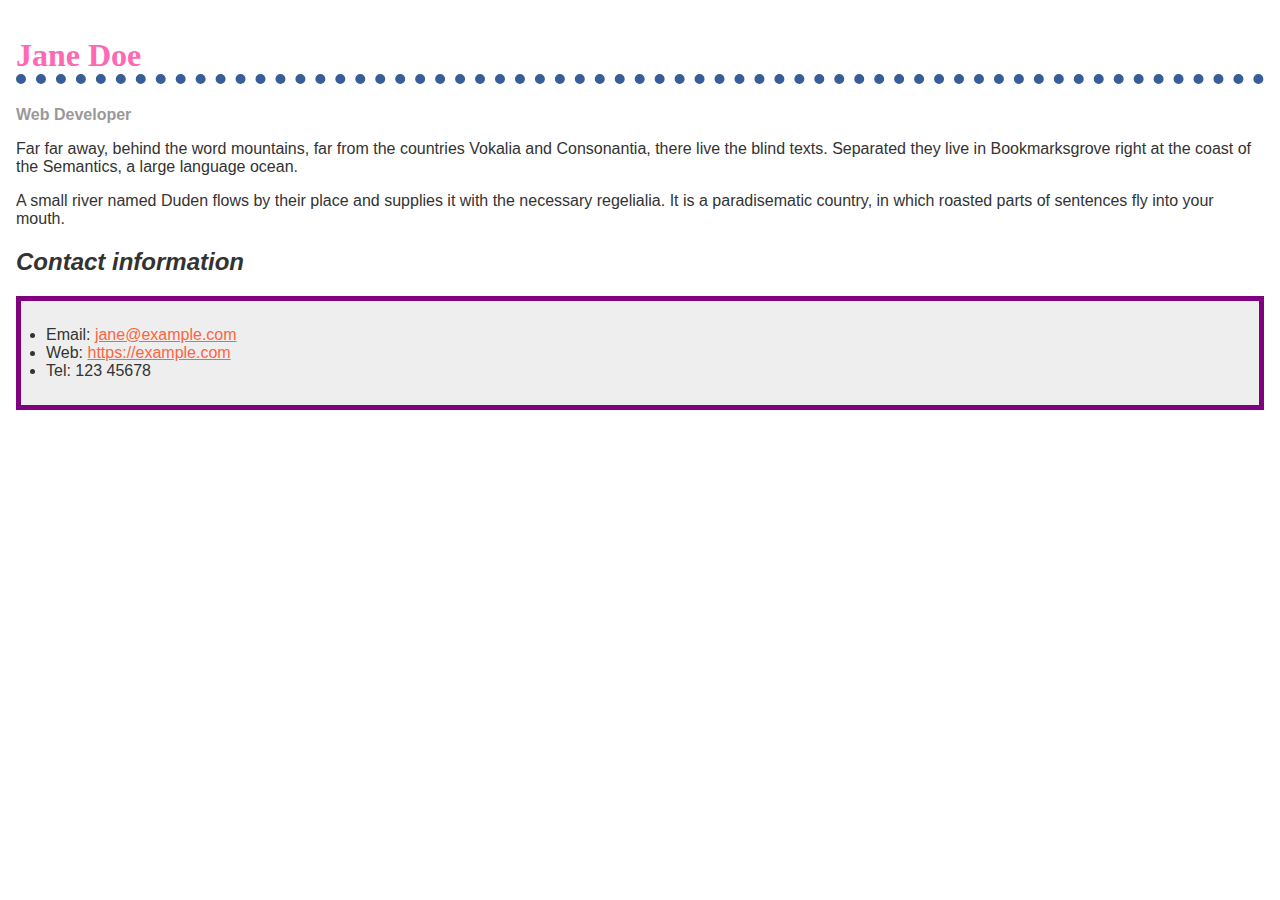
<file: Assignment3/Part1/Biography.html>
<!--
         Name:Joshua Davis

         File: Biography.html

         Date: Feb 7 2024 

         Part 1 of assignment 3. Styled Biography
-->
<!doctype html>
<html lang="en">
  <head>
    <meta charset="utf-8" />
    <meta name="viewport" content="width=device-width" />
    <title>Formatting a biography</title>
    <style>
      body {
        background-color: #fff;
        color: #333;
        font-family: Arial, Helvetica, sans-serif;
        padding: 1em;
        margin: 0;
      }

      h1 {
        color: hotpink;
        font-size: 2em;
        font-family: Georgia, "Times New Roman", Times, serif;
        border-bottom: 10px dotted #375e97;
      }

      h2 {
        font-size: 1.5em;
        font-style: italic;
      }

      .job-title {
        color: #999999;
        font-weight: bold;
      }

      a:link,
      a:visited {
        color: #fb6542;
      }

      a:hover {
        text-decoration: none;
        color:green;
      }
      ul{
        background-color: #eeeeee; padding: 25px; border: 5px solid purple
      }
    </style>
  </head>

  <body>
    <h1>Jane Doe</h1>
    <div class="job-title">Web Developer</div>
    <p>
      Far far away, behind the word mountains, far from the countries Vokalia
      and Consonantia, there live the blind texts. Separated they live in
      Bookmarksgrove right at the coast of the Semantics, a large language
      ocean.
    </p>

    <p>
      A small river named Duden flows by their place and supplies it with the
      necessary regelialia. It is a paradisematic country, in which roasted
      parts of sentences fly into your mouth.
    </p>

    <h2>Contact information</h2>
    <ul>
      <li>
        Email:
        <a href="mailto:jane@example.com">jane@example.com</a>
      </li>
      <li>
        Web:
        <a href="https://example.com">https://example.com</a>
      </li>
      <li>Tel: 123 45678</li>
    </ul>
  </body>
</html>
</file>
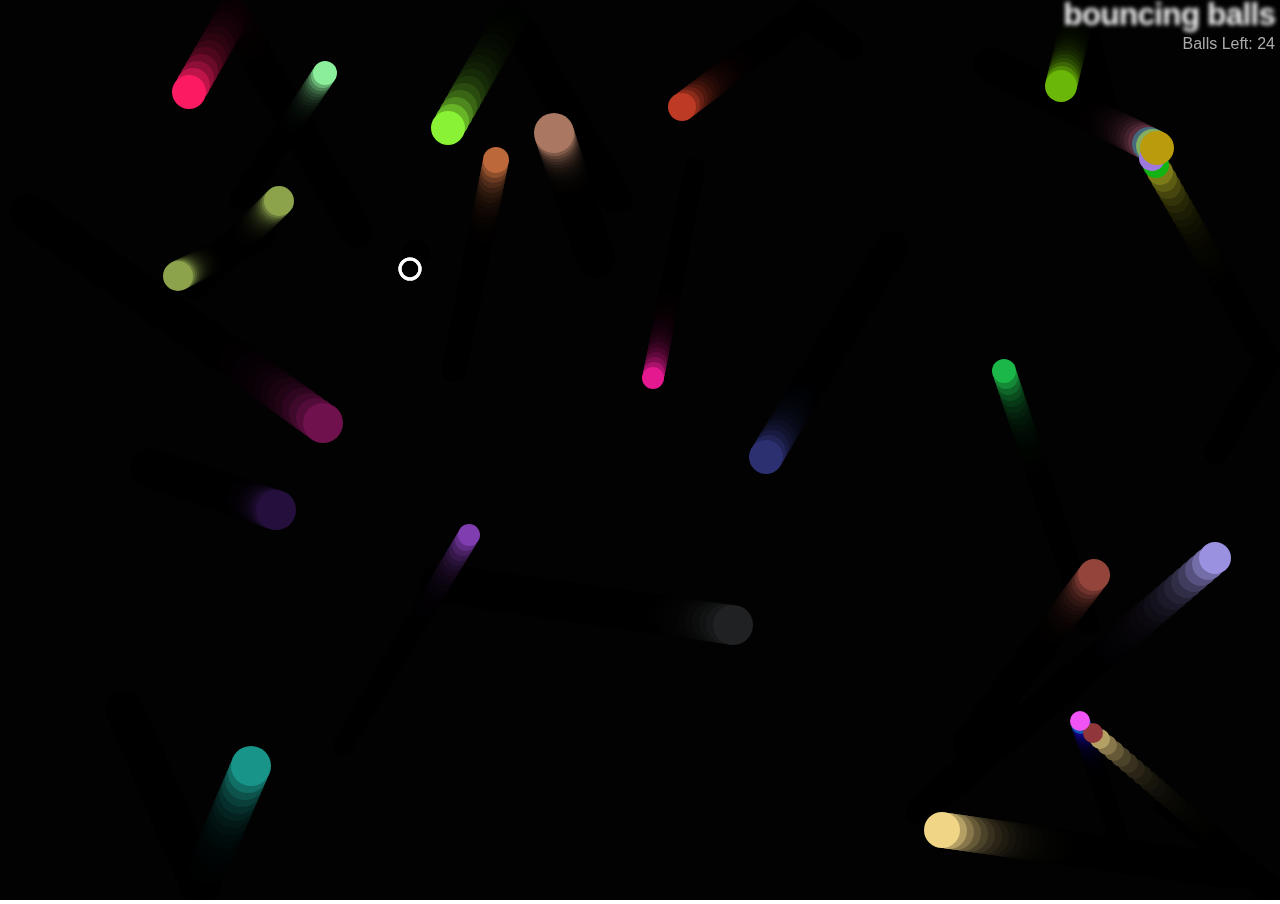
<file: Assignment4/Part4/index-finished.html>
<!--
         Name:Joshua Davis

         File: index-finished.html

         Date: Mar 28 2024 

         Part 4 of assignment 4.
-->
<!DOCTYPE html>
<html lang="en-US">
  <head>
    <meta charset="utf-8">
    <meta name="viewport" content="width=device-width">
    <title>Bouncing balls</title>
    <link rel="stylesheet" href="style.css">
  </head>

  <body>
    <h1>bouncing balls</h1>
    <p>Balls Left: <span id='BallCount'></span></p>
    <canvas></canvas>

    <script src="main-finished.js"></script>
  </body>
</html>
</file>
<file: Assignment5/style.css>
/* || General setup */

html, body {
  margin: 0;
  padding: 0;
}

html {
  font-size: 10px;
  background-color: #dde;
}

body {
  width: 80%;
  min-width: 1024px;
  margin: 0 auto;
}

/* || typography */

font[size="7"], font[size="6"], font[size="5"] {
  font-family: 'Sonsie One', cursive;
  color: #2a2a2a;
}

p, input, li, table, label {
  font-family: 'Open Sans Condensed', sans-serif;
  color: #2a2a2a;
}

font[size="7"] {
  font-size: 4rem;
  text-align: center;
  color: white;
  text-shadow: 2px 2px 10px black;
}

font[size="6"] {
  font-size: 3rem;
  text-align: center;
}

font[size="5"] {
  font-size: 2.2rem;
}

p, li, table {
  font-size: 1.6rem;
  line-height: 1.5;
}

/* || header layout */

nav, article, footer, .secondary {
  background-color: white; /* changed color to white from green */
}

article, footer, .secondary {
  padding: 10px 30px;
}

article {
  margin-right: 10px;
}

nav {
  height: 50px;
  background-color: ff80ff;
  display: flex;
  padding: 1% 0;
  margin-bottom: 10px;
}

nav ul {
  padding: 0;
  list-style-type: none;
  flex: 2;
  display: flex;
}

nav li {
  display: inline;
  text-align: center;
  flex: 1;
}

nav a {
  display: inline-block;
  font-size: 2rem;
  text-transform: uppercase;
  text-decoration: none;
  color: black;
}

nav .search {
  flex: 1;
  display: flex;
  align-items: center;
  height: 100%;
  padding: 0 2em;
}

.search input {
  font-size: 1.6rem;
  height: 32px;
}

.search input[type="search"] {
  flex: 3;
}

.search input[type="submit"] {
  flex: 1;
  margin-left: 1rem;
  background: #333;
  border: 0;
  color: white;
}

/* || main layout */

main {
  display: flex;
}

article {
  flex: 5;
}

.secondary {
  flex: 2;
}

footer {
  margin-top: 10px;
}

/* Table styling */

table {
  width: 100%;
  background-color: #dde;
  border-collapse: collapse;
}

th, td {
  padding: 10px;
}

td {
  text-align: center;
}

th[scope="col"] {
  border-bottom: 1px solid black;
}

tbody tr:nth-child(odd) {
  background-color: #def;
}

/* styling content images and audio */

img, audio {
  display: block;
  margin: 0 auto;
}

audio {
  width: 500px;
}

/* Comments styling */

.comments {
  background-color: #def;
  padding: 10px;
}

.show-hide {
  cursor: pointer;
}

.comments font[size="6"] {
  font-size: 2rem;
}

.comments font[size="6"]:nth-of-type(2) {
  margin-bottom: 0;
}

.comment-form {
  margin-bottom: 3rem;
}

.comment-form .flex-pair {
  display: flex;
  padding: 0 3rem 1rem;
}

.comment-form label {
  align-self: center;
  flex: 2;
  text-align: right;
}

.comment-form input {
  margin-left: 1rem;
  flex: 6;
}

.show-hide {
  text-align: center;
  width: 150px;
}

.comment-form input, .comment-form label, .show-hide {
  font-size: 1.6rem;
  line-height: 32px;
}

.comment-form input[type="submit"], .show-hide {
  background: #333;
  border: 0;
  color: white;
}

.comment-form input[type="submit"] {
  width: 30%;
  display: block;
  margin: 0 auto;
}

.comment-container {
  margin-top: 0;
}

.comment-container li {
  list-style-type: none;
  display: flex;
}

.comment-container li p:nth-child(1) {
  flex: 1;
  font-weight: bold;
}

.comment-container li p:nth-child(2) {
  flex: 5;
}
</file>
<file: assignment1/part1/style.css>
body {
    max-width: 800px;
    margin: 0 auto;
}

.sender-column {
    text-align: right;
}

h1 {
    font-size: 1.5em;
}

h2 {
    font-size: 1.3em;
}

p,
ul,
ol,
dl,
address {
    font-size: 1.1em;
}

p,
li,
dd,
dt,
address {
    line-height: 1.5;
}
</file>
<file: assignment1/part2/style.css>
/* || General setup */

html,
body {
  margin: 0;
  padding: 0;
}

html {
  font-size: 10px;
  background-color: #a9a9a9;
}

body {
  width: 70%;
  min-width: 800px;
  margin: 0 auto;
}

/* || typography */

h1,
h2,
h3 {
  font-family: 'Cinzel Decorative', cursive;
  color: #2a2a2a;
}

p,
input,
li {
  font-family: 'Roboto Condensed', sans-serif;
  color: #2a2a2a;
}

h1 {
  font-size: 4rem;
  text-align: center;
  text-shadow: 2px 2px 10px black;
}

h2 {
  font-size: 3rem;
  text-align: center;
}

h3 {
  font-size: 2.2rem;
}

p,
li {
  font-size: 1.6rem;
  line-height: 1.5;
}

/* || header layout */

header {
  margin-bottom: 10px;
  display: flex;
  flex-flow: row wrap;
}

body>* {
  background-color: red;
  padding: 1%;
}

main,
header,
nav,
article,
aside,
footer,
section {
  background-color: rgba(0, 255, 0, 0.5);
  padding: 1%;
}

h1 {
  flex: 5;
  text-transform: uppercase;
}

header img {
  display: block;
  height: 60px;
  padding-top: 20.15px;
}

nav {
  height: 50px;
  flex: 100%;
  display: flex;
}

nav ul {
  padding: 0;
  list-style-type: none;
  flex: 2;
  display: flex;
}

nav li {
  display: inline;
  text-align: center;
  flex: 1;
}

nav a,
nav span {
  display: inline-block;
  font-size: 2rem;
  height: 3rem;
  line-height: 1.7;
  text-transform: uppercase;
  text-decoration: none;
  color: black;

}

/* || main layout */

main {
  display: flex;
}

article,
section {
  flex: 4;
}

aside {
  flex: 1;
  margin-left: 10px;
  padding: 1%;
}

aside a {
  display: block;
  float: left;
  width: 50%;
}

aside img {
  max-width: 100%;
}

footer {
  margin-top: 10px;
}
</file>
<file: Assignment3/Part2/style.css>
/*
         Name:Joshua Davis

         File: style.css 

         Date: Feb 7 2024 

         Part 2 of assignment 3. Style for the cool red box
*/
html {
  font-family: sans-serif;
}

div {
  width: 200px;
  margin:auto;
  background-color:red;
  background-image: linear-gradient(135deg, rgba(0,0,0,0) 30%, rgba(0,0,0,.2) );

  border-radius: 10px;
  padding-top:50px;
  padding-bottom:50px;
  font-size: 1.4rem;
  text-shadow: 3px 3px 5px black;
  color: white;
  text-align: center;
  border:1px solid darkred;

  box-shadow: 10px 10px 10px black ;
  box-shadow: -3px -3px 3px black inset, 3px 3px 3px white inset;
  
}
</file>
<file: Assignment3/Part3/style.css>
/* General setup */

* {
  box-sizing: border-box;
}

body {
  margin: 0 auto;
  min-width: 1000px;
  max-width: 1400px;
}

/* Layout */

section {
  float: left;
  width: 50%;
}

aside {
  float: left;
  width: 30%;
}

nav {
  float: left;
  width: 20%;
}

footer {
  clear: both;
}

header, section, aside, nav, footer {
  padding: 20px;
}

/* header and footer */

header, footer {
  border-top: 5px solid #a66;
  border-bottom: 5px solid #a66;
}

/* WRITE YOUR CODE BELOW HERE */
body {
  font-size: 10px;
  line-height: 15px;
  letter-spacing: 1px; /* i dont believe it is needed but it is asked to do so */
  word-spacing:1px; /* i dont believe it is needed but it is asked to do so */
  font-family: merriweather;

}

h1 {
  font-size: 3rem;
  text-align: center;
}

h2 {
  font-size: 2rem;
}

p {
  font-size: 1em;
  line-height: 1.7;
}

h1,h2{
  letter-spacing:1px; /* i dont believe it is needed but it is asked to do so */
  font-family: roboto;
}

section{
  text-indent:20px;
}

a:hover, a:visited, a:focus{
  color:#a66;
}

a:hover{
  text-decoration: none;
}

a:focus{
  outline:none;
}
a:active{
  color:#55a;
  text-decoration:dotted;
}

ul, ol {
  list-style:square;
}

li {
  line-height:1.7;
}

nav {
  display:flex;
}

nav li{
  list-style: none;
  font-size: 20px;
  font-family: roboto;
  padding:10px;
}

nav li a{
  display:block;
  border:solid 5px;
  text-decoration: none;
  padding:5px;
}
</file>
<file: Assignment3/Part4/styles.css>
body {
    background-color: #fff;
    color: #333;
    margin: 0;
    font: 1.2em / 1.2 Arial, Helvetica, sans-serif;

    justify-content: space-between;
}

img {
    max-width: 100%;
    display: block;
}
  
 .logo {
  font-size: 200%;
  padding: 50px 20px;
  margin: 0 auto;
  max-width: 980px;
 }
 
.grid {
  margin: 0 auto;
  padding: 0 20px;
  max-width: 980px;

  display:flex;
  flex-wrap:wrap;

}
  
nav {
  background-color: #000;
  padding: .5em;

  width: 100%;
  position: sticky;
  top:0;
}
  
nav ul{
  margin: 0;
  padding: 0;
  list-style: none;

  display: flex;
  justify-content: space-between;
}
  
nav a {
  color: #fff;
  text-decoration: none;
  padding: .5em 1em;
}
  
.photos {
  list-style: none;
  margin: 0;
  padding: 0;

  display:grid;
  grid-template-columns: auto auto;
  gap: 1px;
}

.feature {
  width: 200px;
  display:flex;

  float:left;
  margin-right:10px;
}

article {
  flex:1;
  flex-grow: 2;
}

aside {
  flex:1;
}
</file>
<file: Assignment4/Part2/style.css>
h1 {
  font-family: helvetica, arial, sans-serif;
  text-align: center;
}

body {
  width: 640px;
  margin: 0 auto;
}

.full-img {
  position: relative;
  display: block;
  width: 640px;
  height: 480px;
}

.overlay {
  position: absolute;
  top: 0;
  left: 0;
  width: 640px;
  height: 480px;
  background-color: rgba(0,0,0,0);
}

button {
  border: 0;
  background: rgba(150,150,150,0.6);
  text-shadow: 1px 1px 1px white;
  border: 1px solid #999;
  position: absolute;
  cursor: pointer;
  top: 2px;
  left: 2px;
}

.thumb-bar img {
  display: block;
  width: 20%;
  float: left;
  cursor: pointer;
}
</file>
<file: Assignment4/Part3/style.css>
html, body {
  margin: 0;
}

html {
  font-family: 'Helvetica Neue', Helvetica, Arial, sans-serif;
  height: 100%;
}

body {
  overflow: hidden;
  height: inherit;
}

h1 {
  font-size: 2rem;
  letter-spacing: -1px;
  position: absolute;
  margin: 0;
  top: -4px;
  right: 5px;

  color: transparent;
  text-shadow: 0 0 4px white;
}
</file>
<file: Assignment2/part2/minimal-table.css>
html {
  font-family: sans-serif;
}

table {
  border-collapse: collapse;
  border: 2px solid rgb(200,200,200);
  letter-spacing: 1px;
  font-size: 0.8rem;
}

td, th {
  border: 1px solid rgb(190,190,190);
  padding: 10px 20px;
}

th {
  background-color: rgb(235,235,235);
}

td {
  text-align: center;
}

tr:nth-child(even) td {
  background-color: rgb(250,250,250);
}

tr:nth-child(odd) td {
  background-color: rgb(245,245,245);
}

caption {
  padding: 10px;
}
</file>
<file: Assignment4/Part4/style.css>
html, body {
  margin: 0;
}

html {
  font-family: 'Helvetica Neue', Helvetica, Arial, sans-serif;
  height: 100%;
}

body {
  overflow: hidden;
  height: inherit;
}

h1 {
  font-size: 2rem;
  letter-spacing: -1px;
  position: absolute;
  margin: 0;
  top: -4px;
  right: 5px;

  color: transparent;
  text-shadow: 0 0 4px white;
}

p {
  position: absolute;
  margin: 0;
  top: 35px;
  right: 5px;
  color: #aaa;
}
</file>
